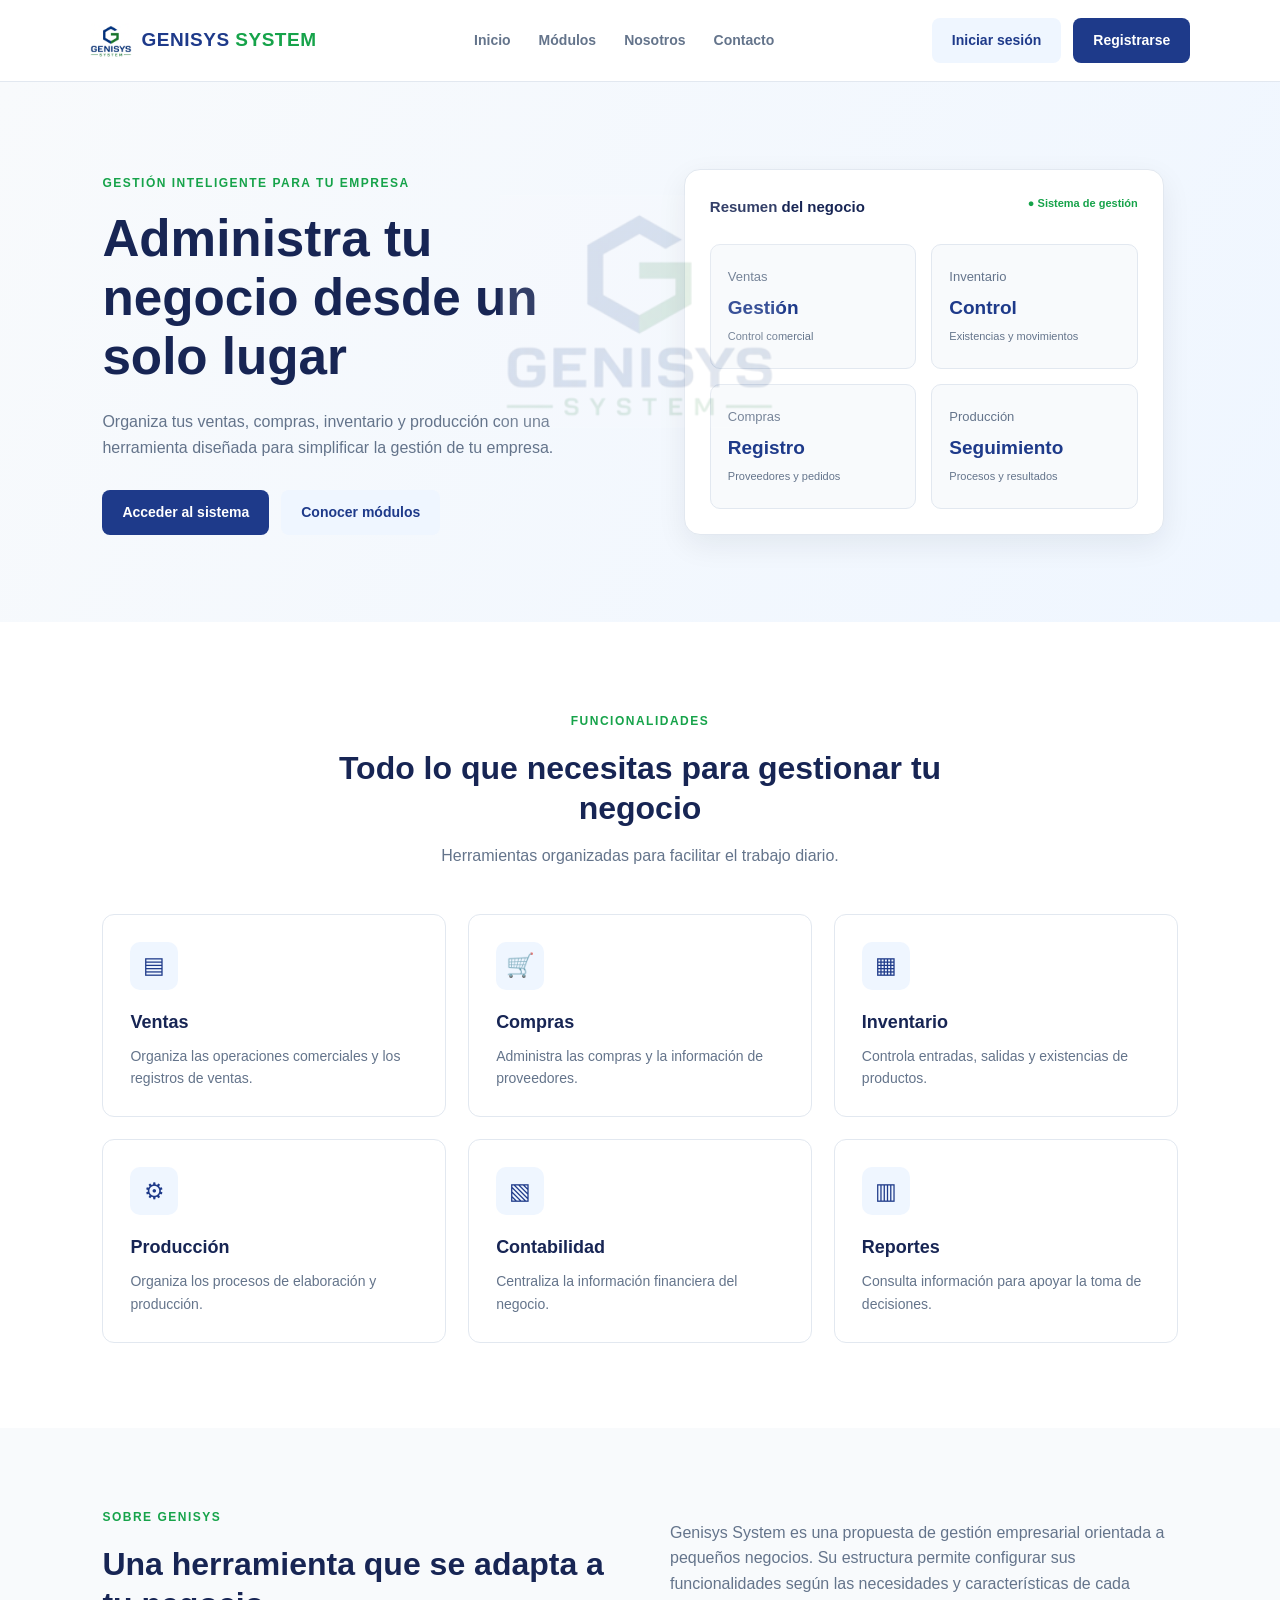
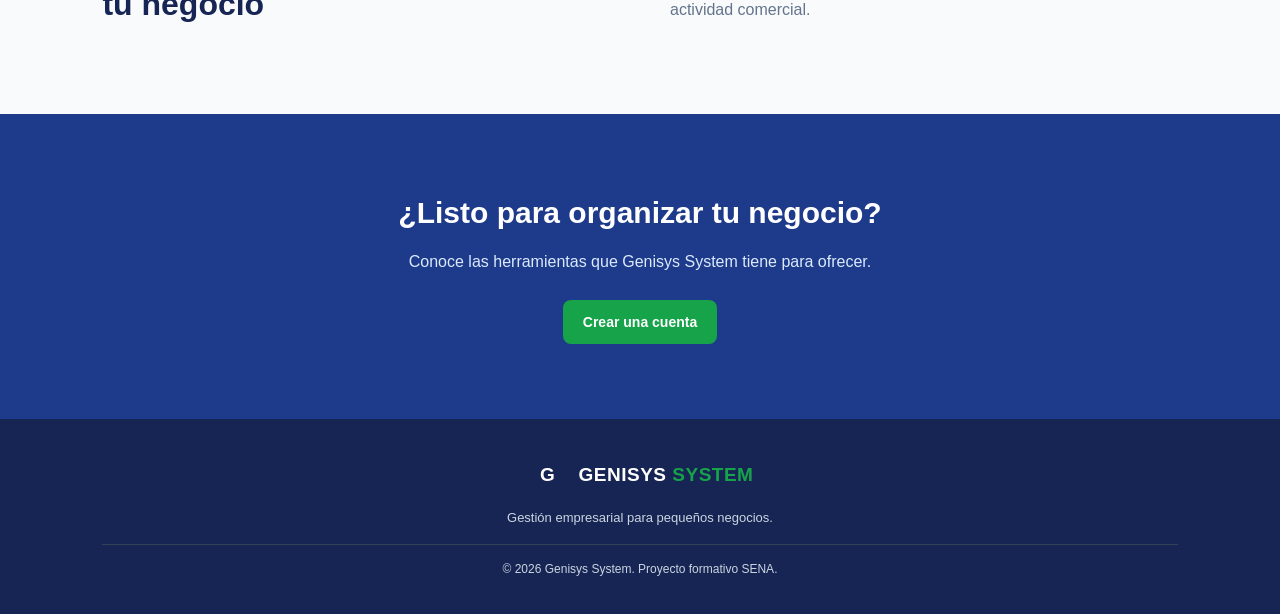
<file: index.html>
<!DOCTYPE html>
<html lang="es">
<head>
    <meta charset="UTF-8">
    <meta name="viewport" content="width=device-width, initial-scale=1.0">
    <meta name="description" content="Genisys System, sistema de gestión empresarial para pequeños negocios.">
    <title>Genisys System | Gestión empresarial para pequeños negocios</title>
    <link rel="stylesheet" href="css/estilos.css">
</head>
<body>

    <header class="encabezado">
        <a href="index.html" class="logo">
            <span class="logo-icono">
                <img src="img/LOGO_GENISYS.png" alt="Logo Genisys System">
            </span>
            <span>GENISYS <strong>SYSTEM</strong></span>
        </a>

        <button class="menu-toggle" id="menuToggle"
                aria-label="Abrir menú" aria-expanded="false">
            ☰
        </button>

        <nav class="navegacion" id="menuNavegacion">
            <a href="#inicio">Inicio</a>
            <a href="#modulos">Módulos</a>
            <a href="#nosotros">Nosotros</a>
            <a href="#contacto">Contacto</a>
        
        </nav>

        <div class="acciones">
            <a href="login.html" class="btn-secundario">Iniciar sesión</a>
            <a href="registro.html" class="btn-principal">Registrarse</a>
        </div>
    </header>

    <main>
        <section class="hero" id="inicio">
            <div class="hero-contenido">
                <span class="etiqueta">GESTIÓN INTELIGENTE PARA TU EMPRESA</span>
                <h1>Administra tu negocio desde un solo lugar</h1>
                <p>
                    Organiza tus ventas, compras, inventario y producción
                    con una herramienta diseñada para simplificar la
                    gestión de tu empresa.
                </p>
                <div class="hero-botones">
                    <a href="login.html" class="btn-principal">Acceder al sistema</a>
                    <a href="#modulos" class="btn-secundario">Conocer módulos</a>
                </div>
            </div>

            <div class="hero-visual">
                <div class="panel-resumen">
                    <div class="logo-fondo">
                        <img src="img/LOGO_GENISYS.png" alt="">
                    </div>
                    <div class="panel-cabecera">
                        <span>Resumen del negocio</span>
                        <span class="indicador">● Sistema de gestión</span>
                    </div>
                    <div class="resumen-grid">
                        <article class="resumen-card">
                            <span>Ventas</span>
                            <strong>Gestión</strong>
                            <small>Control comercial</small>
                        </article>
                        <article class="resumen-card">
                            <span>Inventario</span>
                            <strong>Control</strong>
                            <small>Existencias y movimientos</small>
                        </article>
                        <article class="resumen-card">
                            <span>Compras</span>
                            <strong>Registro</strong>
                            <small>Proveedores y pedidos</small>
                        </article>
                        <article class="resumen-card">
                            <span>Producción</span>
                            <strong>Seguimiento</strong>
                            <small>Procesos y resultados</small>
                        </article>
                    </div>
                </div>
            </div>
        </section>

        <section class="seccion-modulos" id="modulos">
            <div class="seccion-titulo">
                <span class="etiqueta">FUNCIONALIDADES</span>
                <h2>Todo lo que necesitas para gestionar tu negocio</h2>
                <p>Herramientas organizadas para facilitar el trabajo diario.</p>
            </div>

            <div class="modulos-grid">
                <article class="modulo">
                    <span class="modulo-icono">▤</span>
                    <h3>Ventas</h3>
                    <p>Organiza las operaciones comerciales y los registros de ventas.</p>
                </article>

                <article class="modulo">
                    <span class="modulo-icono">🛒</span>
                    <h3>Compras</h3>
                    <p>Administra las compras y la información de proveedores.</p>
                </article>

                <article class="modulo">
                    <span class="modulo-icono">▦</span>
                    <h3>Inventario</h3>
                    <p>Controla entradas, salidas y existencias de productos.</p>
                </article>

                <article class="modulo">
                    <span class="modulo-icono">⚙</span>
                    <h3>Producción</h3>
                    <p>Organiza los procesos de elaboración y producción.</p>
                </article>

                <article class="modulo">
                    <span class="modulo-icono">▧</span>
                    <h3>Contabilidad</h3>
                    <p>Centraliza la información financiera del negocio.</p>
                </article>

                <article class="modulo">
                    <span class="modulo-icono">▥</span>
                    <h3>Reportes</h3>
                    <p>Consulta información para apoyar la toma de decisiones.</p>
                </article>
            </div>
        </section>

        <section class="seccion-nosotros" id="nosotros">
            <div>
                <span class="etiqueta">SOBRE GENISYS</span>
                <h2>Una herramienta que se adapta a tu negocio</h2>
            </div>
            <p>
                Genisys System es una propuesta de gestión empresarial
                orientada a pequeños negocios. Su estructura permite
                configurar sus funcionalidades según las necesidades
                y características de cada actividad comercial.
            </p>
        </section>

        <section class="contacto" id="contacto">
            <h2>¿Listo para organizar tu negocio?</h2>
            <p>Conoce las herramientas que Genisys System tiene para ofrecer.</p>
            <a href="registro.html" class="btn-principal">Crear una cuenta</a>
        </section>
    </main>

    <footer class="pie-pagina">
        <a href="index.html" class="logo logo-footer">
            <span class="logo-icono">G</span>
            <span>GENISYS <strong>SYSTEM</strong></span>
        </a>
        <p>Gestión empresarial para pequeños negocios.</p>
        <p class="copyright">© 2026 Genisys System. Proyecto formativo SENA.</p>
    </footer>
    <script src="js/principal.js"></script>
</body>
</html>
</file>
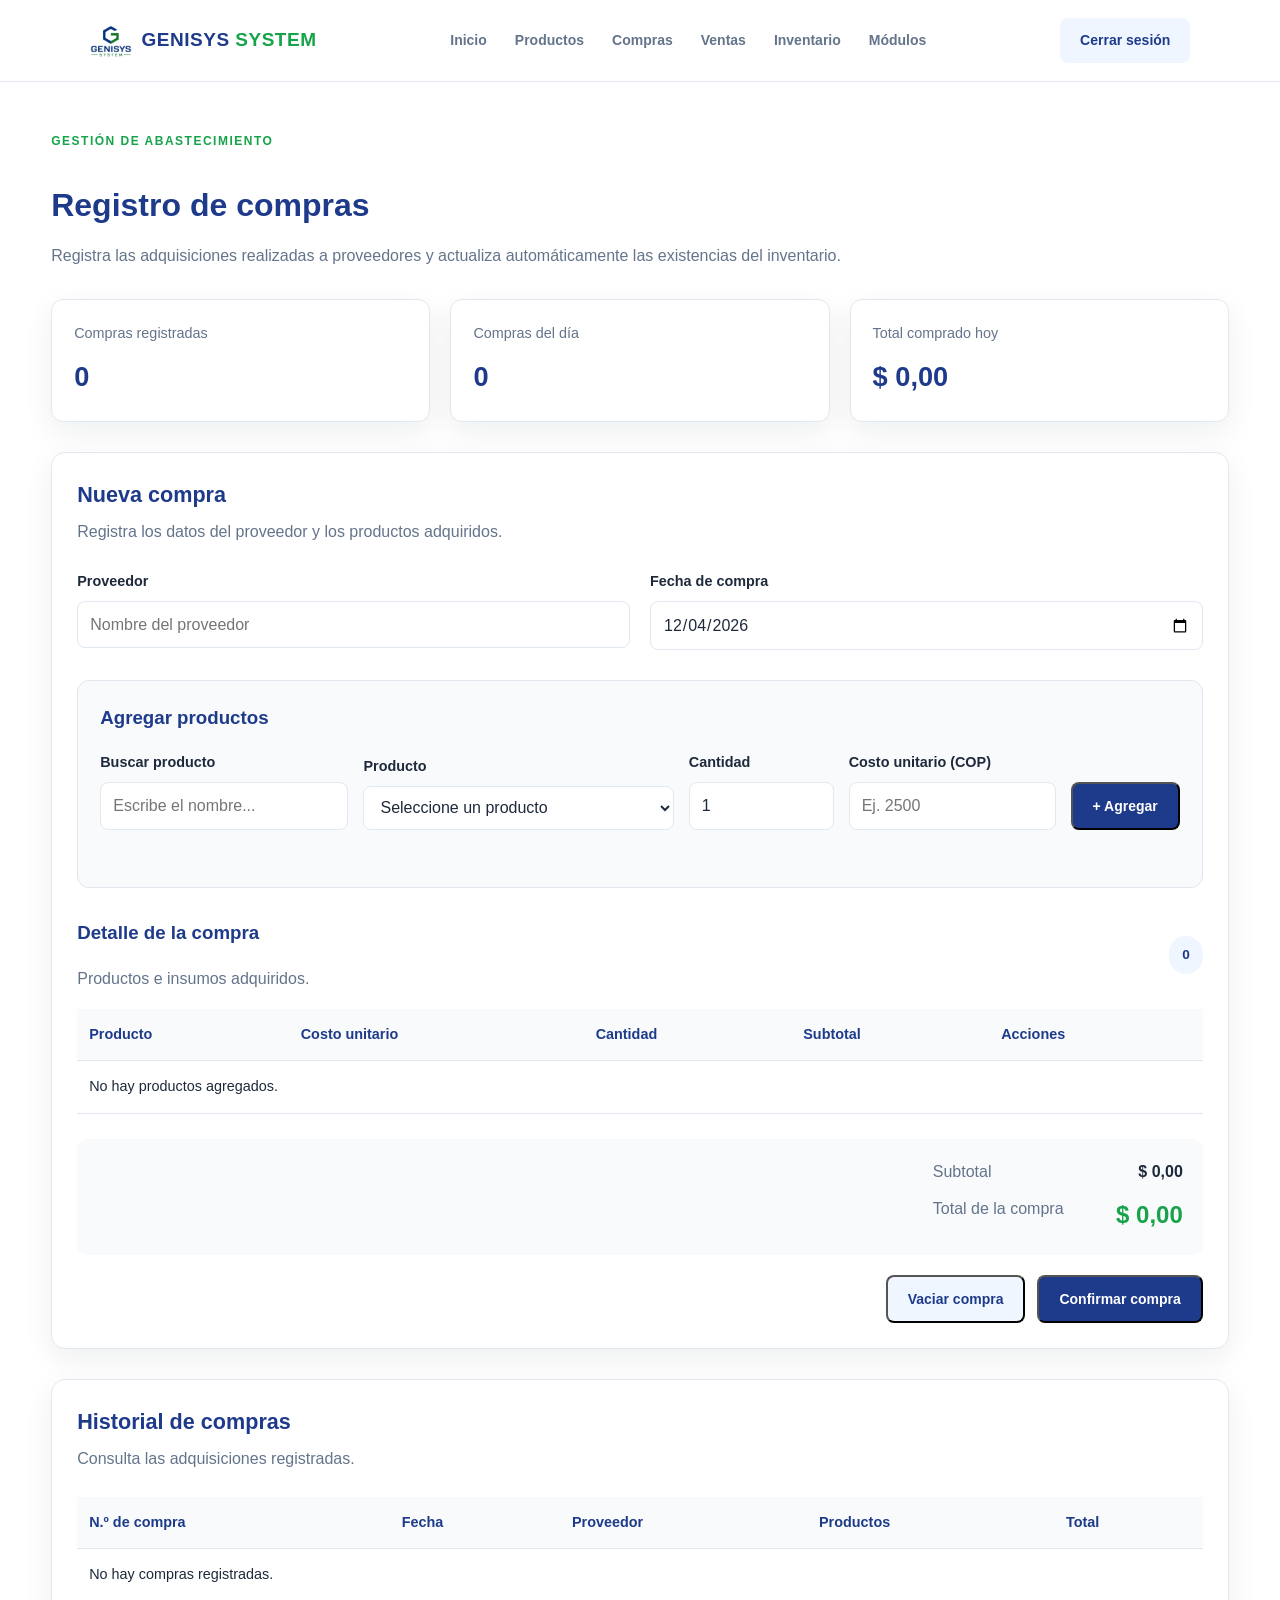
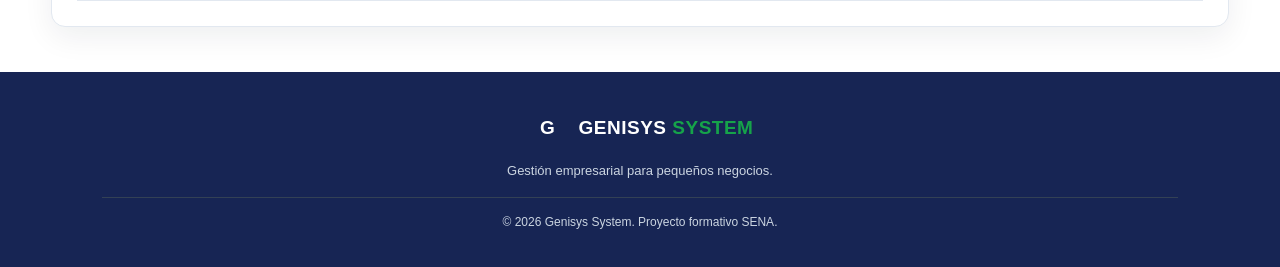
<file: compras.html>
<!DOCTYPE html>
<html lang="es">
<head>
    <meta charset="UTF-8">
    <meta name="viewport" content="width=device-width, initial-scale=1.0">
    <meta name="description" content="Módulo de compras de Genisys System.">
    <title>Compras | Genisys System</title>
    <link rel="stylesheet" href="css/estilos.css">
</head>
<body class="pagina-compras">

    <header class="encabezado">
        <a href="dashboard.html" class="logo">
            <span class="logo-icono">
                <img src="img/LOGO_GENISYS.png" alt="Logo Genisys System">
            </span>
            <span>GENISYS <strong>SYSTEM</strong></span>
        </a>

        <button class="menu-toggle" id="menuToggle"
                aria-label="Abrir menú" aria-expanded="false">
            ☰
        </button>

        <nav class="navegacion" id="menuNavegacion">
            <a href="dashboard.html">Inicio</a>
            <a href="productos.html">Productos</a>
            <a href="compras.html" class="activo">Compras</a>
            <a href="ventas.html">Ventas</a>
            <a href="inventario.html">Inventario</a>
            <a href="index.html#modulos">Módulos</a>
        </nav>

        <div class="acciones">
            <a href="login.html" class="btn-secundario">Cerrar sesión</a>
        </div>
    </header>

    <main class="compras-contenedor">

        <section class="compras-encabezado">
            <span class="etiqueta">GESTIÓN DE ABASTECIMIENTO</span>
            <h1>Registro de compras</h1>
            <p>
                Registra las adquisiciones realizadas a proveedores
                y actualiza automáticamente las existencias del inventario.
            </p>
        </section>

        <!-- RESUMEN -->

        <section class="compras-resumen">

            <article class="compra-resumen-card">
                <span>Compras registradas</span>
                <strong id="totalCompras">0</strong>
            </article>

            <article class="compra-resumen-card">
                <span>Compras del día</span>
                <strong id="comprasDelDia">0</strong>
            </article>

            <article class="compra-resumen-card">
                <span>Total comprado hoy</span>
                <strong id="totalCompradoHoy">$0</strong>
            </article>

        </section>

        <!-- FORMULARIO DE COMPRA -->

        <section class="compras-panel">

            <div class="compras-panel-titulo">
                <div>
                    <h2>Nueva compra</h2>
                    <p>Registra los datos del proveedor y los productos adquiridos.</p>
                </div>
            </div>

            <!-- DATOS GENERALES -->

            <div class="compra-datos">

                <div class="campo-compra">
                    <label for="proveedorCompra">Proveedor</label>
                    <input
                        type="text"
                        id="proveedorCompra"
                        placeholder="Nombre del proveedor"
                        maxlength="120"
                        required
                    >
                </div>

                <div class="campo-compra">
                    <label for="fechaCompra">Fecha de compra</label>
                    <input type="date" id="fechaCompra" required>
                </div>

            </div>

            <!-- SELECCIÓN DE PRODUCTOS -->

            <section class="compra-seleccion">

                <h3>Agregar productos</h3>

                <div class="compra-productos-controles">

                    <div class="campo-compra">
                        <label for="buscarProductoCompra">Buscar producto</label>
                        <input
                            type="search"
                            id="buscarProductoCompra"
                            placeholder="Escribe el nombre..."
                        >
                    </div>

                    <div class="campo-compra">
                        <label for="productoCompra">Producto</label>
                        <select id="productoCompra">
                            <option value="">Selecciona un producto</option>
                        </select>
                    </div>

                    <div class="campo-compra">
                        <label for="cantidadCompra">Cantidad</label>
                        <input
                            type="number"
                            id="cantidadCompra"
                            min="0.01"
                            step="0.01"
                            value="1"
                        >
                    </div>

                    <div class="campo-compra">
                        <label for="precioCompra">Costo unitario (COP)</label>
                        <input
                            type="number"
                            id="precioCompra"
                            min="0"
                            step="1"
                            placeholder="Ej. 2500"
                        >
                    </div>

                    <div class="campo-compra campo-compra-boton">
                        <button type="button" class="btn-principal"
                                id="btnAgregarCompra">
                            + Agregar
                        </button>
                    </div>

                </div>

                <p id="mensajeCompra" class="mensaje-compra" role="status"></p>

            </section>

            <!-- CARRITO DE COMPRA -->

            <section class="compra-carrito">

                <div class="compra-carrito-titulo">
                    <div>
                        <h3>Detalle de la compra</h3>
                        <p>Productos e insumos adquiridos.</p>
                    </div>

                    <span id="cantidadProductosCompra">0 productos</span>
                </div>

                <div class="compra-tabla-contenedor">

                    <table class="compra-tabla">
                        <thead>
                            <tr>
                                <th>Producto</th>
                                <th>Costo unitario</th>
                                <th>Cantidad</th>
                                <th>Subtotal</th>
                                <th>Acciones</th>
                            </tr>
                        </thead>

                        <tbody id="listaCarritoCompra">
                            <tr>
                                <td colspan="5">La compra está vacía.</td>
                            </tr>
                        </tbody>
                    </table>

                </div>

                <!-- TOTAL -->

                <div class="compra-total">

                    <div>
                        <span>Subtotal</span>
                        <strong id="subtotalCompra">$0</strong>
                    </div>

                    <div>
                        <span>Total de la compra</span>
                        <strong id="totalCompra">$0</strong>
                    </div>

                </div>

                <!-- ACCIONES -->

                <div class="compra-acciones">

                    <button type="button" class="btn-secundario"
                            id="btnVaciarCompra">
                        Vaciar compra
                    </button>

                    <button type="button" class="btn-principal"
                            id="btnConfirmarCompra">
                        Confirmar compra
                    </button>

                </div>

            </section>

        </section>

        <!-- HISTORIAL -->

        <section class="compras-panel compras-historial">

            <div class="compras-panel-titulo">
                <div>
                    <h2>Historial de compras</h2>
                    <p>Consulta las adquisiciones registradas.</p>
                </div>
            </div>

            <div class="compra-tabla-contenedor">

                <table class="compra-tabla">
                    <thead>
                        <tr>
                            <th>N.º de compra</th>
                            <th>Fecha</th>
                            <th>Proveedor</th>
                            <th>Productos</th>
                            <th>Total</th>
                        </tr>
                    </thead>

                    <tbody id="listaCompras">
                        <tr>
                            <td colspan="5">No hay compras registradas.</td>
                        </tr>
                    </tbody>
                </table>

            </div>

        </section>

    </main>

    <footer class="pie-pagina">
        <a href="index.html" class="logo logo-footer">
            <span class="logo-icono">G</span>
            <span>GENISYS <strong>SYSTEM</strong></span>
        </a>
        <p>Gestión empresarial para pequeños negocios.</p>
        <p class="copyright">© 2026 Genisys System. Proyecto formativo SENA.</p>
    </footer>

    <script src="js/principal.js"></script>
    <script src="js/compras.js"></script>

</body>
</html>
</file>
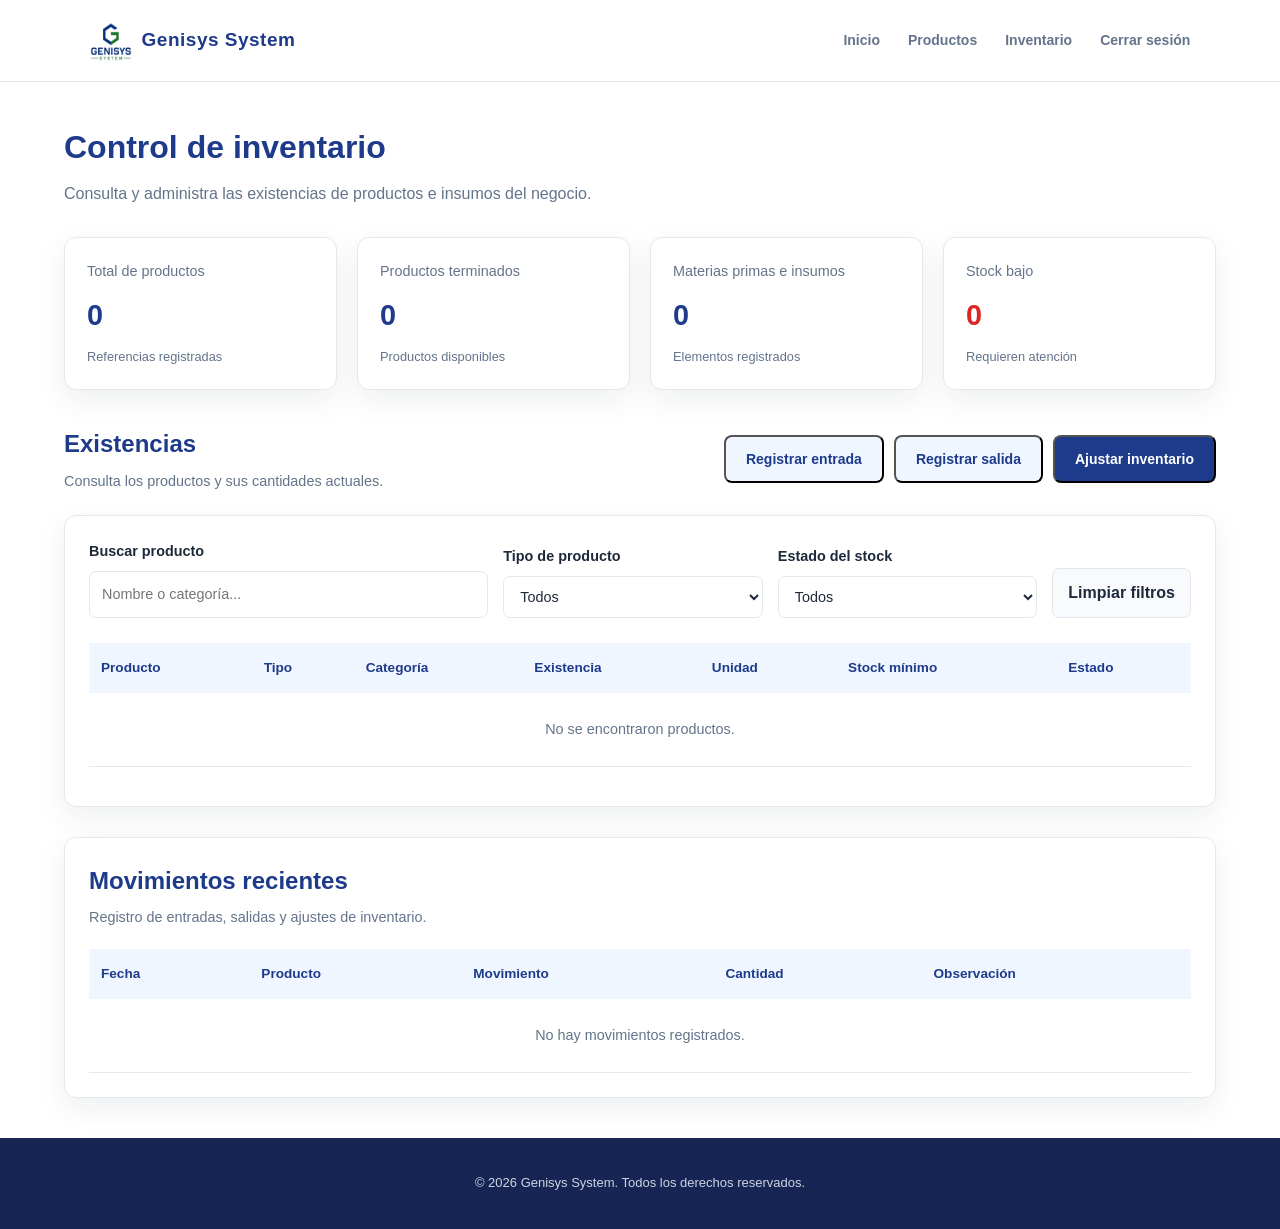
<file: inventario.html>
<!DOCTYPE html>
<html lang="es">
<head>
    <meta charset="UTF-8">
    <meta name="viewport" content="width=device-width, initial-scale=1.0">
    <title>Inventario | Genisys System</title>
    <link rel="stylesheet" href="css/estilos.css">
</head>
<body>

    <header class="encabezado">
        <div class="logo">
            <img src="img/LOGO_GENISYS.png" alt="Genisys System" class="logo-icono">
            <span>Genisys System</span>
        </div>

        <button class="menu-toggle" id="menuToggle" aria-label="Abrir menú" aria-expanded="false">
            ☰
        </button>

        <nav class="navegacion" id="menuNavegacion">
            <a href="dashboard.html">Inicio</a>
            <a href="productos.html">Productos</a>
            <a href="inventario.html" class="activo">Inventario</a>
            <a href="login.html">Cerrar sesión</a>
        </nav>
    </header>

    <main class="contenedor-inventario">

        <section class="encabezado-pagina">
            <div>
                <h1>Control de inventario</h1>
                <p>Consulta y administra las existencias de productos e insumos del negocio.</p>
            </div>
        </section>

        <!-- Resumen del inventario -->
        <section class="resumen-inventario">

            <article class="tarjeta-inventario">
                <span class="titulo-tarjeta">Total de productos</span>
                <strong id="totalInventario">0</strong>
                <span>Referencias registradas</span>
            </article>

            <article class="tarjeta-inventario">
                <span class="titulo-tarjeta">Productos terminados</span>
                <strong id="totalTerminadosInventario">0</strong>
                <span>Productos disponibles</span>
            </article>

            <article class="tarjeta-inventario">
                <span class="titulo-tarjeta">Materias primas e insumos</span>
                <strong id="totalInsumosInventario">0</strong>
                <span>Elementos registrados</span>
            </article>

            <article class="tarjeta-inventario alerta">
                <span class="titulo-tarjeta">Stock bajo</span>
                <strong id="totalStockBajo">0</strong>
                <span>Requieren atención</span>
            </article>

        </section>

        <!-- Acciones -->
        <section class="acciones-inventario">
            <div>
                <h2>Existencias</h2>
                <p>Consulta los productos y sus cantidades actuales.</p>
            </div>

            <div class="botones-inventario">
                <button type="button" class="btn-secundario" id="btnEntrada">
                    Registrar entrada
                </button>

                <button type="button" class="btn-secundario" id="btnSalida">
                    Registrar salida
                </button>

                <button type="button" class="btn-principal" id="btnAjuste">
                    Ajustar inventario
                </button>
            </div>
        </section>

        <!-- Filtros -->
        <section class="panel-inventario">

            <div class="filtros-inventario">
                <div class="campo-busqueda">
                    <label for="buscarInventario">Buscar producto</label>
                    <input
                        type="search"
                        id="buscarInventario"
                        placeholder="Nombre o categoría..."
                    >
                </div>

                <div class="campo-filtro">
                    <label for="filtrarTipoInventario">Tipo de producto</label>
                    <select id="filtrarTipoInventario">
                        <option value="todos">Todos</option>
                        <option value="terminado">Producto terminado</option>
                        <option value="insumo">Materia prima / Insumo</option>
                    </select>
                </div>

                <div class="campo-filtro">
                    <label for="filtrarEstadoInventario">Estado del stock</label>
                    <select id="filtrarEstadoInventario">
                        <option value="todos">Todos</option>
                        <option value="disponible">Disponible</option>
                        <option value="bajo">Stock bajo</option>
                        <option value="agotado">Agotado</option>
                    </select>
                </div>

                <button type="button" class="btn-limpiar" id="btnLimpiarInventario">
                    Limpiar filtros
                </button>
            </div>

            <!-- Tabla de existencias -->
            <div class="tabla-contenedor">
                <table class="tabla-inventario">
                    <thead>
                        <tr>
                            <th>Producto</th>
                            <th>Tipo</th>
                            <th>Categoría</th>
                            <th>Existencia</th>
                            <th>Unidad</th>
                            <th>Stock mínimo</th>
                            <th>Estado</th>
                        </tr>
                    </thead>

                    <tbody id="listaInventario">
                        <tr>
                            <td colspan="7">Cargando inventario...</td>
                        </tr>
                    </tbody>
                </table>
            </div>

            <p id="mensajeInventario" class="mensaje-inventario" aria-live="polite"></p>

        </section>

        <!-- Historial de movimientos -->
        <section class="panel-inventario historial-inventario">
            <div class="titulo-seccion-inventario">
                <div>
                    <h2>Movimientos recientes</h2>
                    <p>Registro de entradas, salidas y ajustes de inventario.</p>
                </div>
            </div>

            <div class="tabla-contenedor">
                <table class="tabla-inventario">
                    <thead>
                        <tr>
                            <th>Fecha</th>
                            <th>Producto</th>
                            <th>Movimiento</th>
                            <th>Cantidad</th>
                            <th>Observación</th>
                        </tr>
                    </thead>

                    <tbody id="listaMovimientos">
                        <tr>
                            <td colspan="5">No hay movimientos registrados.</td>
                        </tr>
                    </tbody>
                </table>
            </div>
        </section>

    </main>

    <footer class="pie-pagina">
        <p>&copy; 2026 Genisys System. Todos los derechos reservados.</p>
    </footer>

    <script src="js/principal.js"></script>
    <script src="js/inventario.js"></script>

</body>
</html>
</file>
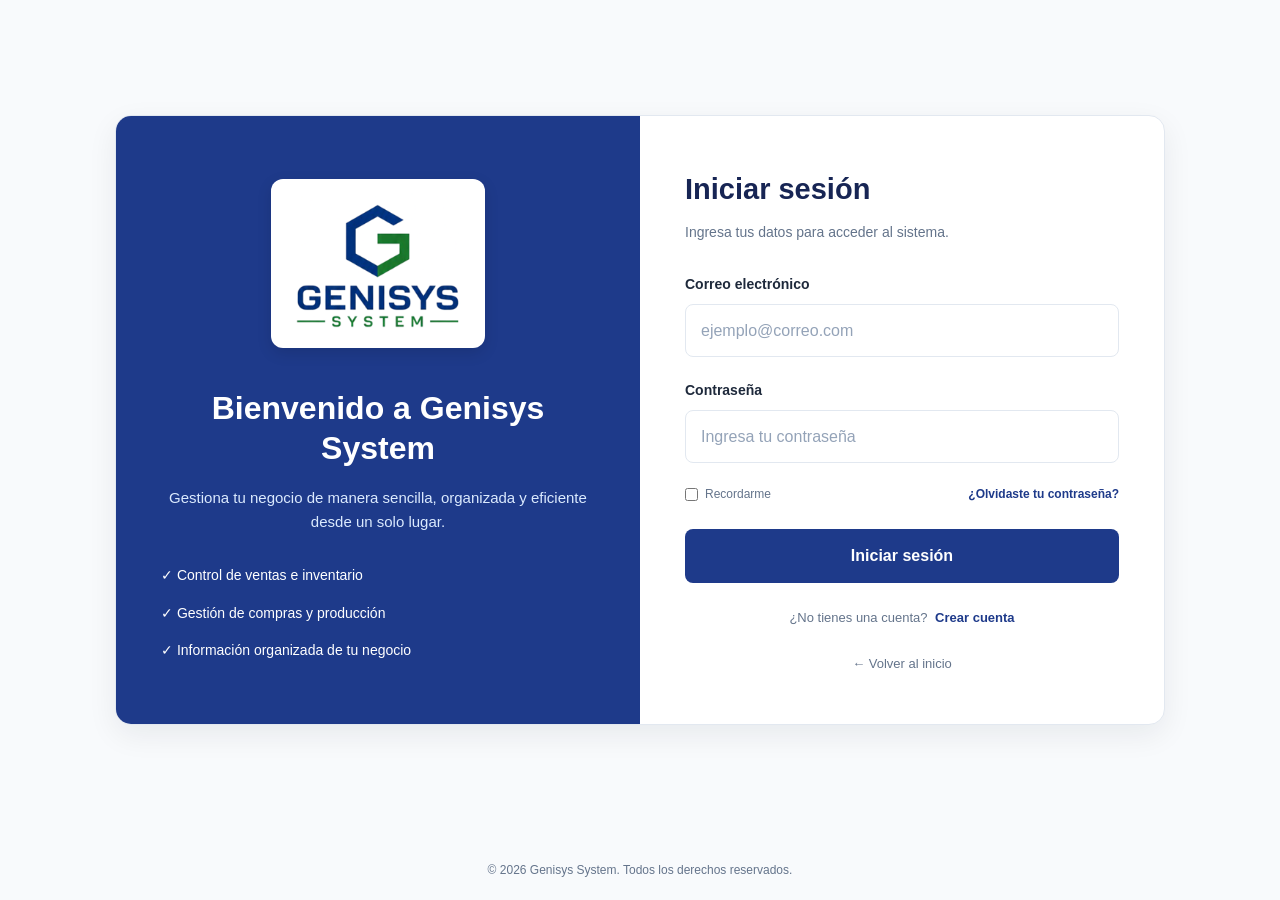
<file: login.html>
<!DOCTYPE html>
<html lang="es">
<head>
    <meta charset="UTF-8">
    <meta name="viewport" content="width=device-width, initial-scale=1.0">
    <meta name="description" content="Inicia sesión en Genisys System.">
    <title>Iniciar sesión | Genisys System</title>
    <link rel="stylesheet" href="css/estilos.css">
</head>
<body class="pagina-login">

    <main class="login-contenedor">

        <section class="login-presentacion">
            <a href="index.html" class="login-logo">
                <img src="img/LOGO_GENISYS.png" alt="Genisys System">
            </a>

            <h1>Bienvenido a Genisys System</h1>

            <p>
                Gestiona tu negocio de manera sencilla,
                organizada y eficiente desde un solo lugar.
            </p>

            <div class="login-beneficios">
                <span>✓ Control de ventas e inventario</span>
                <span>✓ Gestión de compras y producción</span>
                <span>✓ Información organizada de tu negocio</span>
            </div>
        </section>

        <section class="login-formulario">

            <div class="login-titulo">
                <h2>Iniciar sesión</h2>
                <p>Ingresa tus datos para acceder al sistema.</p>
            </div>

            <form id="formLogin">

                <div class="campo-login">
                    <label for="correo">Correo electrónico</label>
                    <input
                        type="email"
                        id="correo"
                        name="correo"
                        placeholder="ejemplo@correo.com"
                        required
                    >
                </div>

                <div class="campo-login">
                    <label for="contrasena">Contraseña</label>
                    <input
                        type="password"
                        id="contrasena"
                        name="contrasena"
                        placeholder="Ingresa tu contraseña"
                        required
                    >
                </div>

                <div class="login-opciones">
                    <label class="recordarme">
                        <input type="checkbox" name="recordarme">
                        Recordarme
                    </label>

                    <a href="recuperar.html">¿Olvidaste tu contraseña?</a>
                </div>

                <button type="submit" class="btn-login">
                    Iniciar sesión
                </button>
                <div id="mensajeLogin" class="mensaje-login" role="alert"></div>
            </form>

            <div class="login-registro">
                ¿No tienes una cuenta?
                <a href="registro.html">Crear cuenta</a>
            </div>

            <a href="index.html" class="login-volver">
                ← Volver al inicio
            </a>

        </section>

    </main>

    <footer class="login-footer">
        © 2026 Genisys System. Todos los derechos reservados.
    </footer>
    <script src="js/login.js"></script>
</body>
</html>
</file>
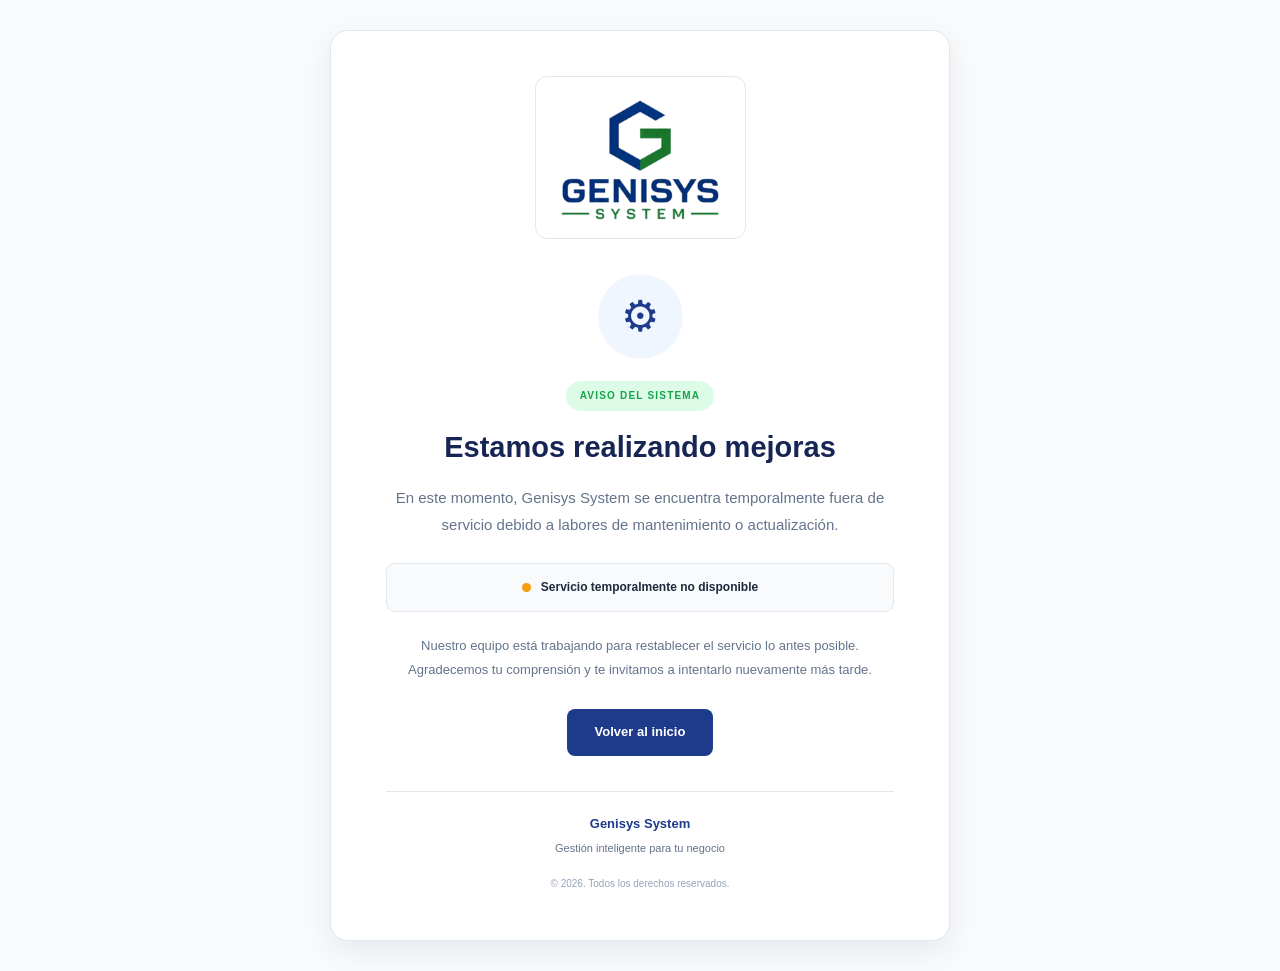
<file: mantenimiento.html>
<!DOCTYPE html>
<html lang="es">
<head>
    <meta charset="UTF-8">
    <meta name="viewport" content="width=device-width, initial-scale=1.0">
    <meta name="robots" content="noindex, nofollow">
    <title>Sistema en mantenimiento | Genisys System</title>
    <link rel="stylesheet" href="css/estilos.css">
</head>

<body class="pagina-en-mantenimiento">

    <main class="mantenimiento-aviso">

        <div class="aviso-logo">
            <img src="img/LOGO_GENISYS.png" alt="Genisys System">
        </div>

        <div class="aviso-icono">
            <span>⚙</span>
        </div>

        <span class="aviso-etiqueta">AVISO DEL SISTEMA</span>

        <h1>Estamos realizando mejoras</h1>

        <p class="aviso-mensaje">
            En este momento, Genisys System se encuentra temporalmente
            fuera de servicio debido a labores de mantenimiento
            o actualización.
        </p>

        <div class="aviso-detalle">
            <div class="aviso-indicador"></div>
            <span>Servicio temporalmente no disponible</span>
        </div>

        <p class="aviso-explicacion">
            Nuestro equipo está trabajando para restablecer el servicio
            lo antes posible. Agradecemos tu comprensión y te invitamos
            a intentarlo nuevamente más tarde.
        </p>

        <a href="index.html" class="btn-aviso-inicio">
            Volver al inicio
        </a>

        <div class="aviso-pie">
            <span>Genisys System</span>
            <p>Gestión inteligente para tu negocio</p>
            <small>© 2026. Todos los derechos reservados.</small>
        </div>

    </main>

</body>
</html>
</file>
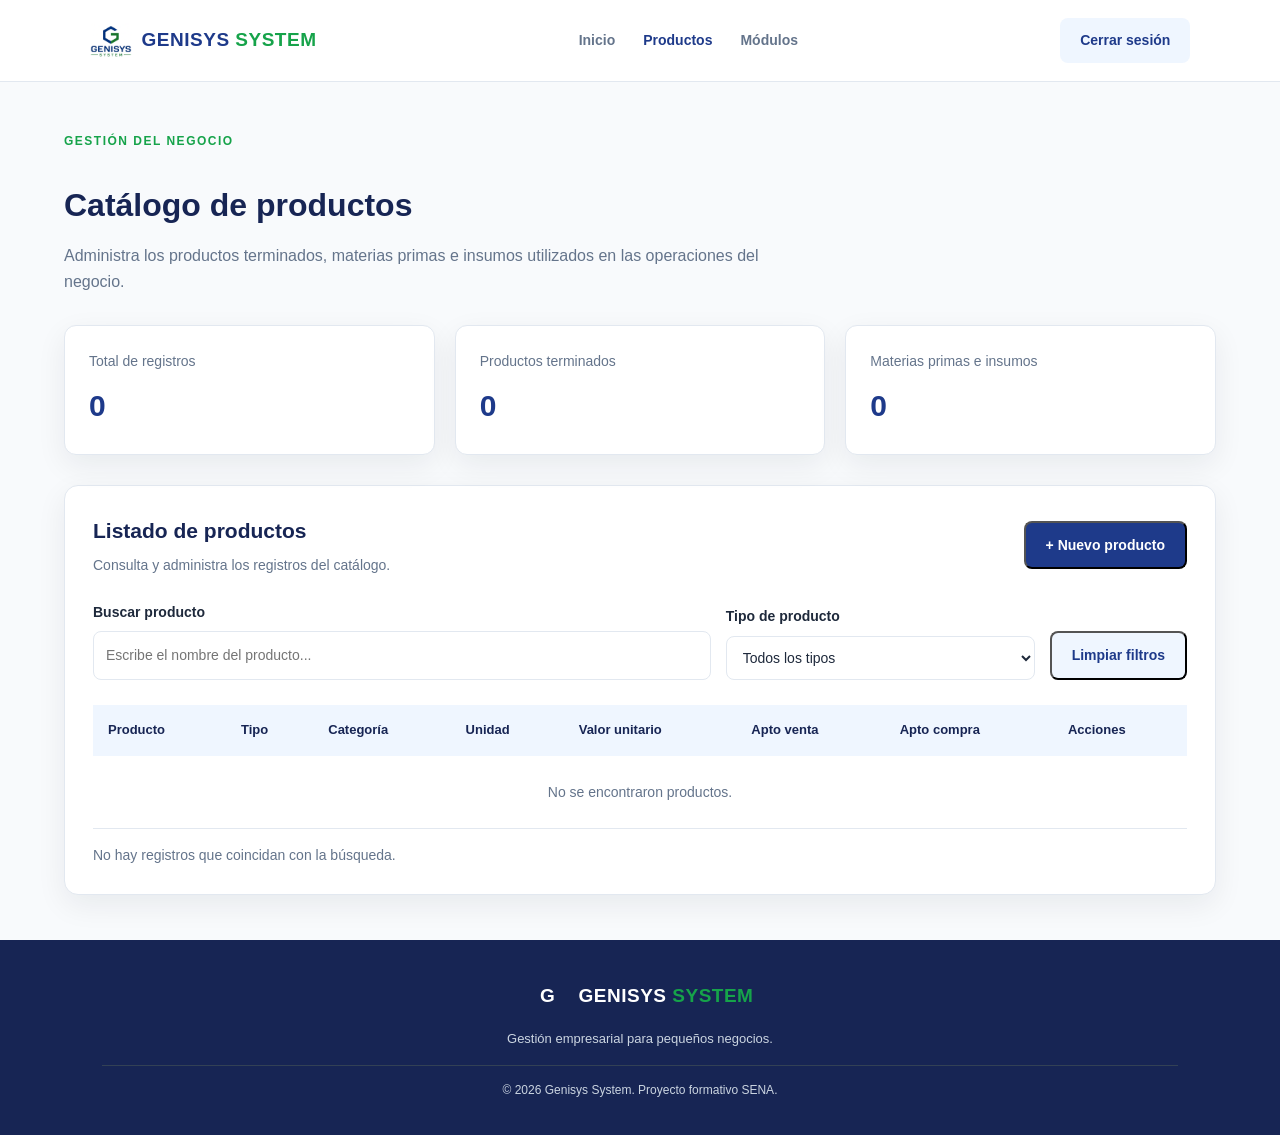
<file: productos.html>
<!DOCTYPE html>
<html lang="es">
<head>
    <meta charset="UTF-8">
    <meta name="viewport" content="width=device-width, initial-scale=1.0">
    <meta name="description" content="Administración del catálogo de productos de Genisys System.">
    <title>Productos | Genisys System</title>
    <link rel="stylesheet" href="css/estilos.css">
</head>
<body class="pagina-productos">

    <header class="encabezado">
        <a href="dashboard.html" class="logo">
            <span class="logo-icono">
                <img src="img/LOGO_GENISYS.png" alt="Logo Genisys System">
            </span>
            <span>GENISYS <strong>SYSTEM</strong></span>
        </a>

        <button class="menu-toggle" id="menuToggle"
                aria-label="Abrir menú" aria-expanded="false">
            ☰
        </button>

        <nav class="navegacion" id="menuNavegacion">
            <a href="dashboard.html">Inicio</a>
            <a href="productos.html" class="activo">Productos</a>
            <a href="index.html#modulos">Módulos</a>
        </nav>

        <div class="acciones">
            <a href="login.html" class="btn-secundario">Cerrar sesión</a>
        </div>
    </header>

    <main class="productos-contenedor">

        <section class="productos-encabezado">
            <span class="etiqueta">GESTIÓN DEL NEGOCIO</span>
            <h1>Catálogo de productos</h1>
            <p>
                Administra los productos terminados, materias primas
                e insumos utilizados en las operaciones del negocio.
            </p>
        </section>

        <section class="productos-resumen">

            <article class="producto-resumen-card">
                <span>Total de registros</span>
                <strong id="totalProductos">0</strong>
            </article>

            <article class="producto-resumen-card">
                <span>Productos terminados</span>
                <strong id="totalTerminados">0</strong>
            </article>

            <article class="producto-resumen-card">
                <span>Materias primas e insumos</span>
                <strong id="totalInsumos">0</strong>
            </article>

        </section>

        <section class="productos-panel">

            <div class="productos-panel-titulo">
                <div>
                    <h2>Listado de productos</h2>
                    <p>Consulta y administra los registros del catálogo.</p>
                </div>

                <button type="button" class="btn-principal" id="btnNuevoProducto">
                    + Nuevo producto
                </button>
            </div>

            <!-- FORMULARIO DE REGISTRO -->

            <section class="formulario-producto" id="formularioProducto" hidden>

                <div class="formulario-producto-titulo">
                    <h2>Registrar nuevo producto</h2>
                    <p>Completa la información del producto que deseas agregar.</p>
                </div>

                <form id="formNuevoProducto">

                    <div class="formulario-producto-grid">

                        <div class="campo-producto">
                            <label for="nombreProducto">Nombre del producto</label>
                            <input
                                type="text"
                                id="nombreProducto"
                                placeholder="Ej. Dedito de queso"
                                maxlength="100"
                                required
                            >
                        </div>

                        <div class="campo-producto">
                            <label for="tipoProducto">Tipo de producto</label>
                            <select id="tipoProducto" required>
                                <option value="">Selecciona un tipo</option>
                                <option value="terminado">Producto terminado</option>
                                <option value="insumo">Materia prima / Insumo</option>
                            </select>
                        </div>

                        <div class="campo-producto">
                            <label for="categoriaProducto">Categoría</label>
                            <input
                                type="text"
                                id="categoriaProducto"
                                placeholder="Ej. Pasabocas"
                                maxlength="60"
                                required
                            >
                        </div>

                        <div class="campo-producto">
                            <label for="unidadProducto">Unidad de medida</label>
                            <select id="unidadProducto" required>
                                <option value="">Selecciona una unidad</option>
                                <option value="Unidad">Unidad</option>
                                <option value="Kilogramo">Kilogramo</option>
                                <option value="Gramo">Gramo</option>
                                <option value="Litro">Litro</option>
                                <option value="Mililitro">Mililitro</option>
                                <option value="Libra">Libra</option>
                                <option value="Paquete">Paquete</option>
                                <option value="Caja">Caja</option>
                                <option value="Docena">Docena</option>
                            </select>
                        </div>

                        <div class="campo-producto">
                            <label for="precioProducto">Valor unitario (COP)</label>
                            <input
                                type="number"
                                id="precioProducto"
                                min="0"
                                step="1"
                                placeholder="Ej. 2500"
                                required
                            >
                        </div>

                        <div class="campo-producto">
                            <label for="stockMinimoProducto">Stock mínimo</label>
                            <input
                                type="number"
                                id="stockMinimoProducto"
                                min="0"
                                step="0.01"
                                value="5"
                                required
                            >
                        </div>

                        <div class="campo-producto">
                            <label for="disponibleVentaProducto">¿Disponible para la venta?</label>
                            <select id="disponibleVentaProducto" required>
                                <option value="true">Sí</option>
                                <option value="false">No</option>
                            </select>
                        </div>

                        <div class="campo-producto">
                            <label for="disponibleCompraProducto">¿Apto para la compra?</label>
                            <select id="disponibleCompraProducto" required>
                                <option value="true">Sí</option>
                                <option value="false">No</option>
                            </select>
                        </div>

                    </div>

                    <div class="formulario-producto-acciones">
                        <button type="button" class="btn-secundario" id="btnCancelarProducto">
                            Cancelar
                        </button>

                        <button type="submit" class="btn-principal">
                            Guardar producto
                        </button>
                    </div>

                </form>

            </section>

            <!-- BÚSQUEDA Y FILTROS -->

            <div class="productos-filtros">

                <div class="filtro-busqueda">
                    <label for="buscarProducto">Buscar producto</label>
                    <input
                        type="search"
                        id="buscarProducto"
                        placeholder="Escribe el nombre del producto..."
                    >
                </div>

                <div class="filtro-categoria">
                    <label for="filtrarTipo">Tipo de producto</label>
                    <select id="filtrarTipo">
                        <option value="todos">Todos los tipos</option>
                        <option value="terminado">Producto terminado</option>
                        <option value="insumo">Materia prima / Insumo</option>
                    </select>
                </div>

                <button type="button" class="btn-secundario" id="btnLimpiarFiltros">
                    Limpiar filtros
                </button>

            </div>

            <!-- TABLA DE PRODUCTOS -->

            <div class="productos-tabla-contenedor">

                <table class="productos-tabla">
                    <thead>
                        <tr>
                            <th>Producto</th>
                            <th>Tipo</th>
                            <th>Categoría</th>
                            <th>Unidad</th>
                            <th>Valor unitario</th>
                            <th>Apto venta</th>
                            <th>Apto compra</th>
                            <th>Acciones</th>
                        </tr>
                    </thead>

                    <tbody id="listaProductos">
                        <tr>
                            <td colspan="8">Cargando productos...</td>
                        </tr>
                    </tbody>
                </table>

            </div>

            <p id="mensajeProductos" class="mensaje-productos" role="status"></p>

        </section>

    </main>

    <footer class="pie-pagina">
        <a href="index.html" class="logo logo-footer">
            <span class="logo-icono">G</span>
            <span>GENISYS <strong>SYSTEM</strong></span>
        </a>
        <p>Gestión empresarial para pequeños negocios.</p>
        <p class="copyright">© 2026 Genisys System. Proyecto formativo SENA.</p>
    </footer>

    <script src="js/principal.js"></script>
    <script src="js/productos.js"></script>

</body>
</html>
</file>
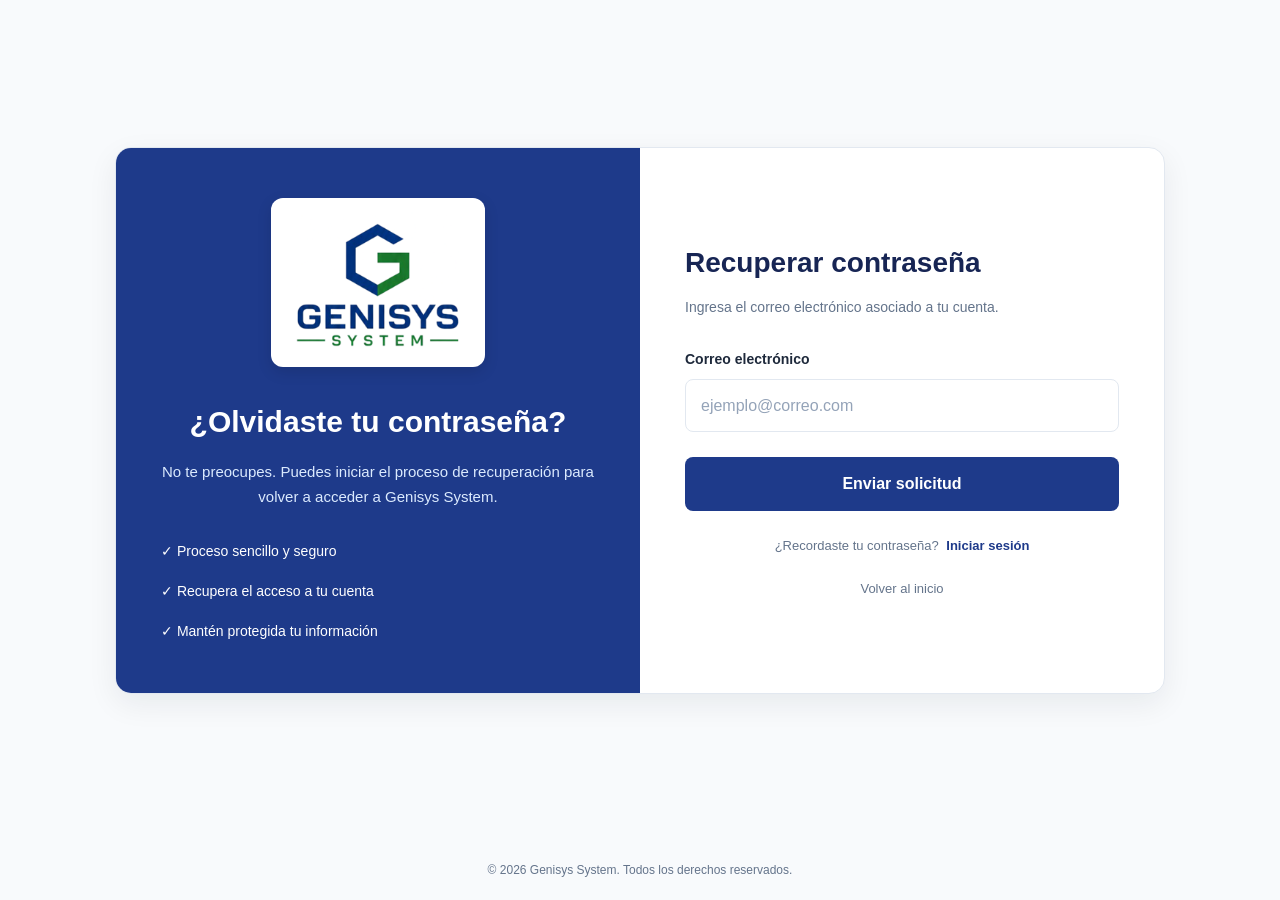
<file: recuperar.html>
<!DOCTYPE html>
<html lang="es">
<head>
    <meta charset="UTF-8">
    <meta name="viewport" content="width=device-width, initial-scale=1.0">
    <title>Recuperar contraseña | Genisys System</title>
    <link rel="stylesheet" href="css/estilos.css">
</head>
<body class="pagina-recuperar">

    <main class="recuperar-contenedor">

        <!-- Panel de presentación -->
        <section class="recuperar-presentacion">

            <a href="index.html" class="recuperar-logo">
                <img src="img/LOGO_GENISYS.png" alt="Logo Genisys System">
            </a>

            <h1>¿Olvidaste tu contraseña?</h1>

            <p>
                No te preocupes. Puedes iniciar el proceso de recuperación
                para volver a acceder a Genisys System.
            </p>

            <div class="recuperar-beneficios">
                <span>✓ Proceso sencillo y seguro</span>
                <span>✓ Recupera el acceso a tu cuenta</span>
                <span>✓ Mantén protegida tu información</span>
            </div>

        </section>

        <!-- Formulario de recuperación -->
        <section class="recuperar-formulario">

            <div class="recuperar-titulo">
                <h2>Recuperar contraseña</h2>
                <p>
                    Ingresa el correo electrónico asociado a tu cuenta.
                </p>
            </div>

            <form id="formRecuperar">

                <div class="campo-recuperar">
                    <label for="correo">Correo electrónico</label>
                    <input
                        type="email"
                        id="correo"
                        name="correo"
                        placeholder="ejemplo@correo.com"
                        required
                    >
                </div>

                <button type="submit" class="btn-recuperar">
                    Enviar solicitud
                </button>
                <div id="mensajeRecuperar" class="mensaje-recuperar" role="alert"></div>
            </form>

            <div class="recuperar-login">
                ¿Recordaste tu contraseña?
                <a href="login.html">Iniciar sesión</a>
            </div>

            <a href="index.html" class="recuperar-volver">
                Volver al inicio
            </a>

        </section>

    </main>

    <footer class="recuperar-footer">
        <p>© 2026 Genisys System. Todos los derechos reservados.</p>
    </footer>
    <script src="js/recuperar.js"></script>
</body>
</html>
</file>
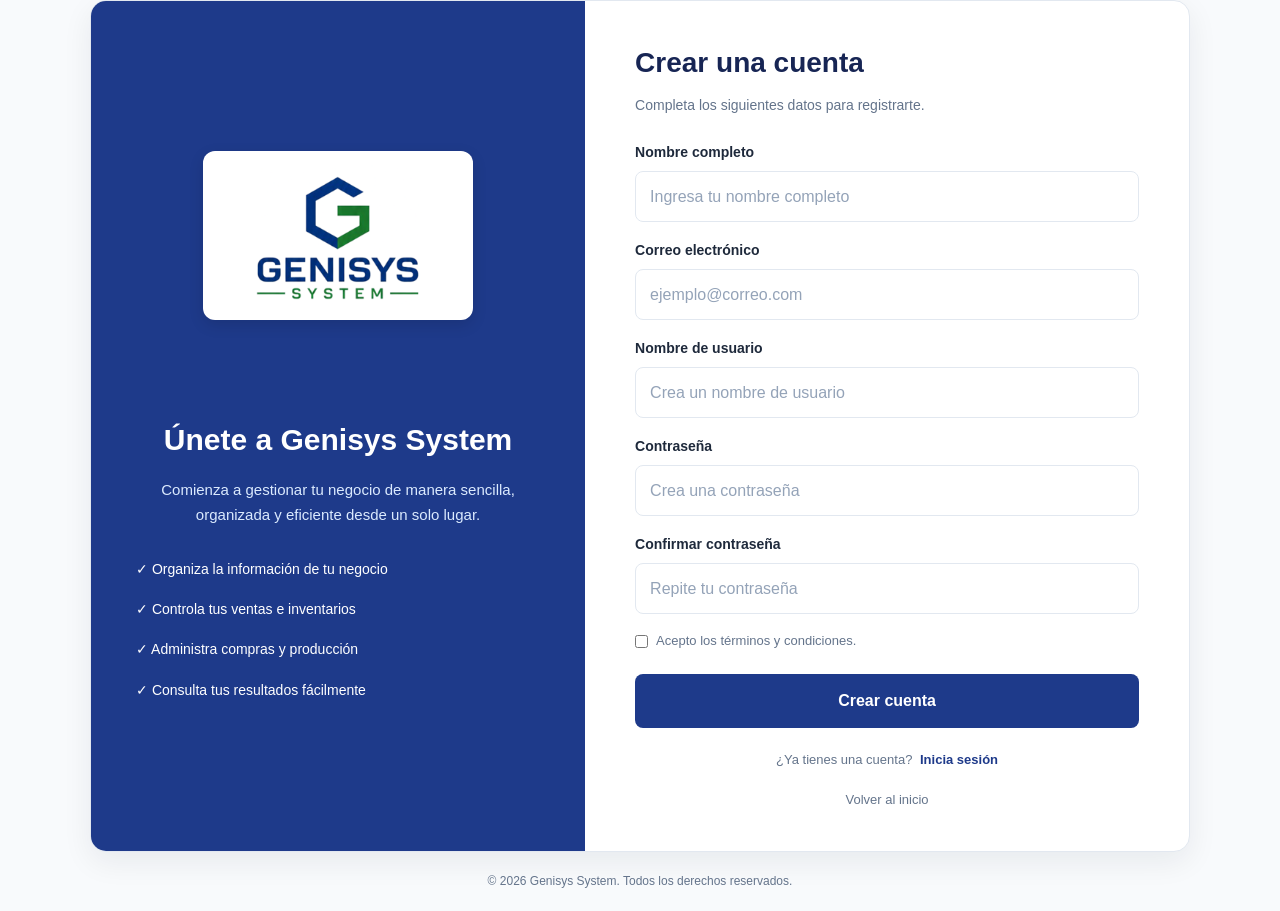
<file: registro.html>
<!DOCTYPE html>
<html lang="es">
<head>
    <meta charset="UTF-8">
    <meta name="viewport" content="width=device-width, initial-scale=1.0">
    <title>Registro | Genisys System</title>
    <link rel="stylesheet" href="css/estilos.css">
</head>
<body class="pagina-registro">

    <main class="registro-contenedor">

        <!-- Panel de presentación -->
        <section class="registro-presentacion">

            <a href="index.html" class="registro-logo">
                <img src="img/LOGO_GENISYS.png" alt="Logo Genisys System">
            </a>

            <h1>Únete a Genisys System</h1>

            <p>
                Comienza a gestionar tu negocio de manera sencilla,
                organizada y eficiente desde un solo lugar.
            </p>

            <div class="registro-beneficios">
                <span>✓ Organiza la información de tu negocio</span>
                <span>✓ Controla tus ventas e inventarios</span>
                <span>✓ Administra compras y producción</span>
                <span>✓ Consulta tus resultados fácilmente</span>
            </div>

        </section>

        <!-- Formulario de registro -->
        <section class="registro-formulario">

            <div class="registro-titulo">
                <h2>Crear una cuenta</h2>
                <p>Completa los siguientes datos para registrarte.</p>
            </div>

            <form id="formRegistro">

                <div class="campo-registro">
                    <label for="nombre">Nombre completo</label>
                    <input
                        type="text"
                        id="nombre"
                        name="nombre"
                        placeholder="Ingresa tu nombre completo"
                        required
                    >
                </div>

                <div class="campo-registro">
                    <label for="correo">Correo electrónico</label>
                    <input
                        type="email"
                        id="correo"
                        name="correo"
                        placeholder="ejemplo@correo.com"
                        required
                    >
                </div>

                <div class="campo-registro">
                    <label for="usuario">Nombre de usuario</label>
                    <input
                        type="text"
                        id="usuario"
                        name="usuario"
                        placeholder="Crea un nombre de usuario"
                        required
                    >
                </div>

                <div class="campo-registro">
                    <label for="contrasena">Contraseña</label>
                    <input
                        type="password"
                        id="contrasena"
                        name="contrasena"
                        placeholder="Crea una contraseña"
                        required
                    >
                </div>

                <div class="campo-registro">
                    <label for="confirmar">Confirmar contraseña</label>
                    <input
                        type="password"
                        id="confirmar"
                        name="confirmar"
                        placeholder="Repite tu contraseña"
                        required
                    >
                </div>

                <div class="registro-terminos">
                    <label>
                        <input type="checkbox" name="terminos" required>
                        Acepto los términos y condiciones.
                    </label>
                </div>

                <button type="submit" class="btn-registro">
                    Crear cuenta
                </button>
                <div id="mensajeRegistro" class="mensaje-registro" role="alert"></div>
            </form>

            <div class="registro-login">
                ¿Ya tienes una cuenta?
                <a href="login.html">Inicia sesión</a>
            </div>

            <a href="index.html" class="registro-volver">
                Volver al inicio
            </a>

        </section>

    </main>

    <footer class="registro-footer">
        <p>© 2026 Genisys System. Todos los derechos reservados.</p>
    </footer>
    <script src="js/registro.js"></script>
</body>
</html>
</file>
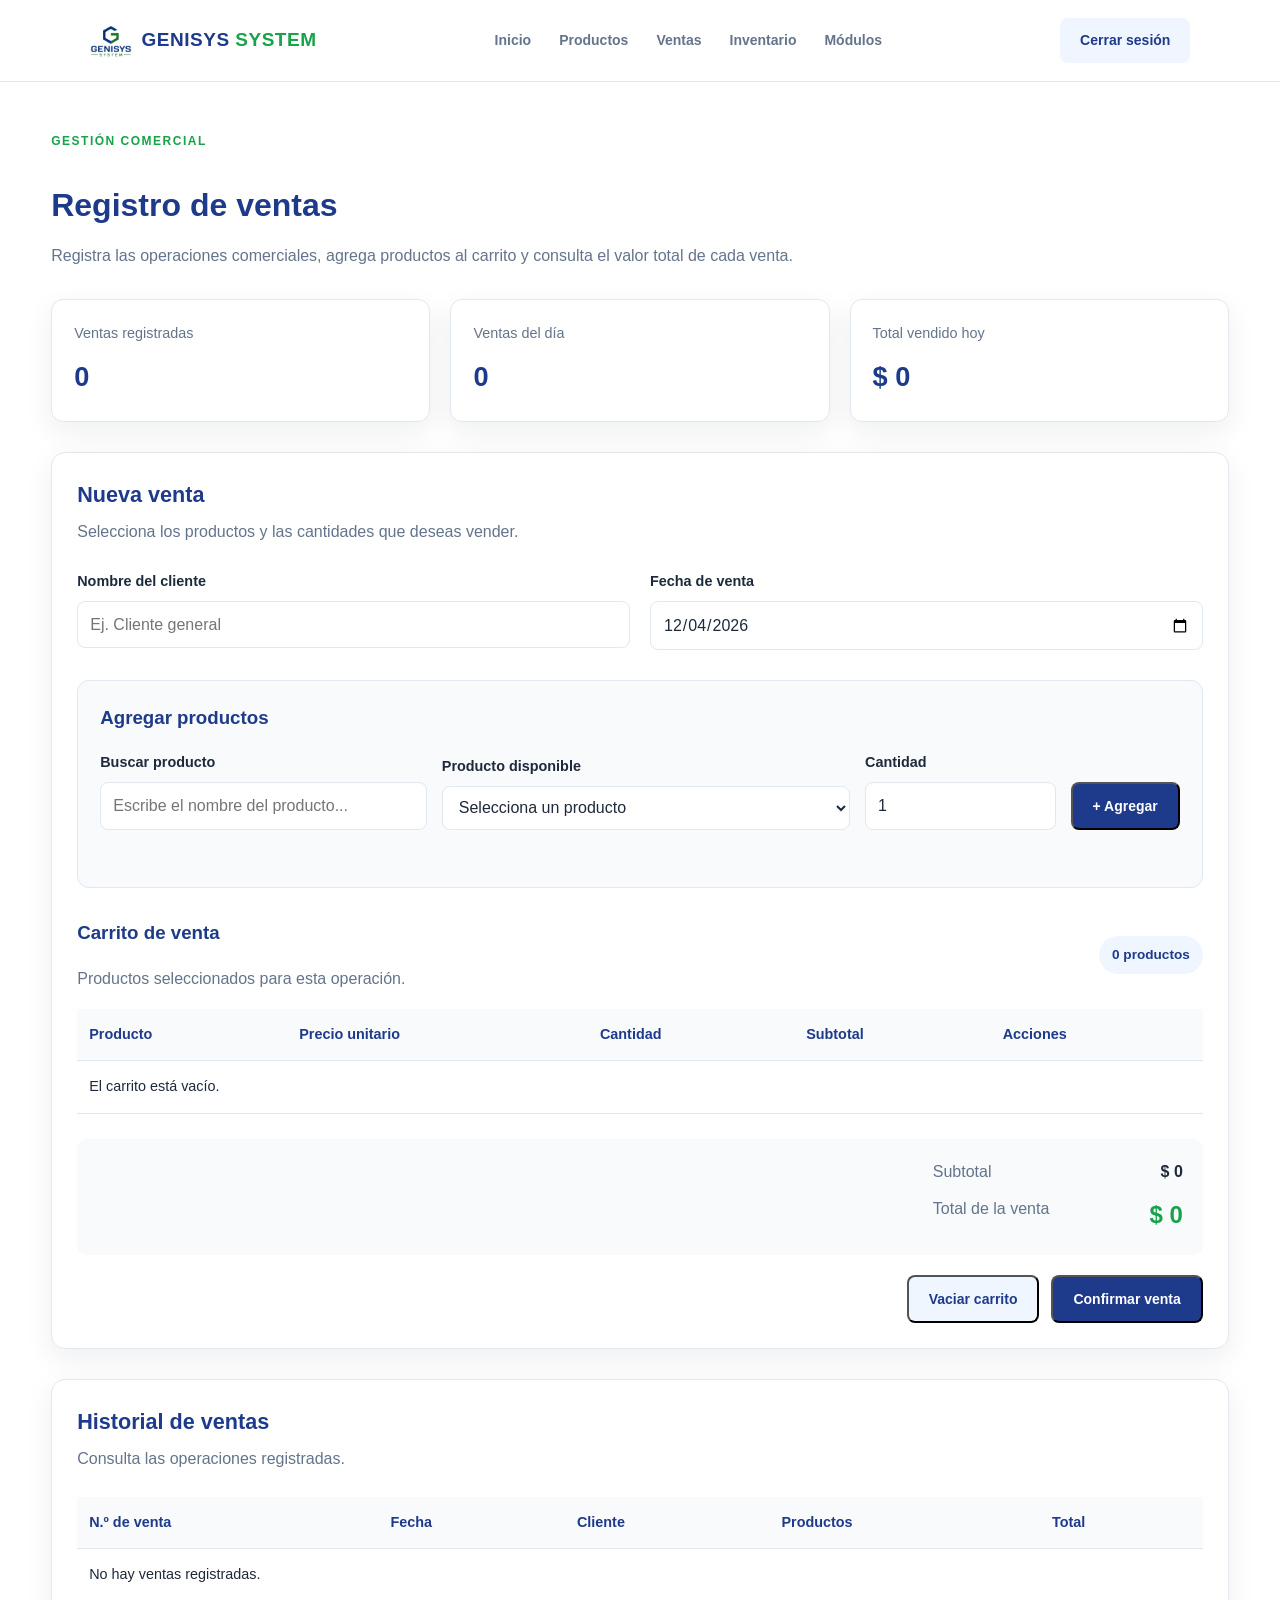
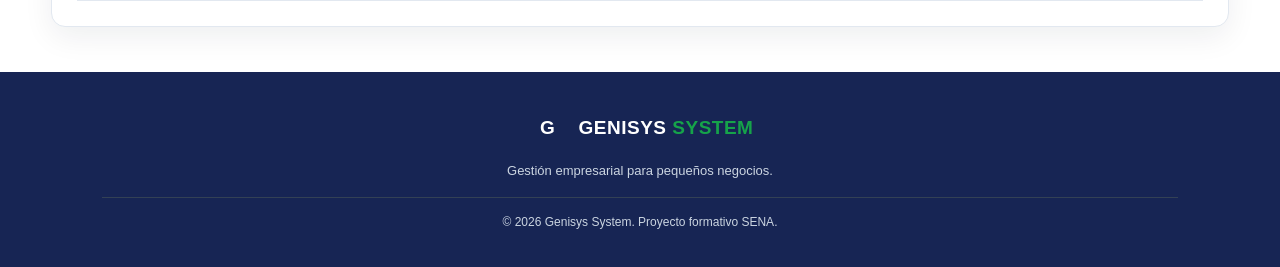
<file: ventas.html>
<!DOCTYPE html>
<html lang="es">
<head>
    <meta charset="UTF-8">
    <meta name="viewport" content="width=device-width, initial-scale=1.0">
    <meta name="description" content="Módulo de ventas de Genisys System.">
    <title>Ventas | Genisys System</title>
    <link rel="stylesheet" href="css/estilos.css">
</head>
<body class="pagina-ventas">

    <header class="encabezado">
        <a href="dashboard.html" class="logo">
            <span class="logo-icono">
                <img src="img/LOGO_GENISYS.png" alt="Logo Genisys System">
            </span>
            <span>GENISYS <strong>SYSTEM</strong></span>
        </a>

        <button class="menu-toggle" id="menuToggle"
                aria-label="Abrir menú" aria-expanded="false">
            ☰
        </button>

        <nav class="navegacion" id="menuNavegacion">
            <a href="dashboard.html">Inicio</a>
            <a href="productos.html">Productos</a>
            <a href="ventas.html" class="activo">Ventas</a>
            <a href="inventario.html">Inventario</a>
            <a href="index.html#modulos">Módulos</a>
        </nav>

        <div class="acciones">
            <a href="login.html" class="btn-secundario">Cerrar sesión</a>
        </div>
    </header>

    <main class="ventas-contenedor">

        <section class="ventas-encabezado">
            <span class="etiqueta">GESTIÓN COMERCIAL</span>
            <h1>Registro de ventas</h1>
            <p>
                Registra las operaciones comerciales, agrega productos
                al carrito y consulta el valor total de cada venta.
            </p>
        </section>

        <!-- RESUMEN -->

        <section class="ventas-resumen">

            <article class="venta-resumen-card">
                <span>Ventas registradas</span>
                <strong id="totalVentas">0</strong>
            </article>

            <article class="venta-resumen-card">
                <span>Ventas del día</span>
                <strong id="ventasDelDia">0</strong>
            </article>

            <article class="venta-resumen-card">
                <span>Total vendido hoy</span>
                <strong id="totalVendidoHoy">$0</strong>
            </article>

        </section>

        <!-- FORMULARIO DE VENTA -->

        <section class="ventas-panel">

            <div class="ventas-panel-titulo">
                <div>
                    <h2>Nueva venta</h2>
                    <p>Selecciona los productos y las cantidades que deseas vender.</p>
                </div>
            </div>

            <!-- DATOS DE LA VENTA -->

            <div class="venta-datos">

                <div class="campo-venta">
                    <label for="clienteVenta">Nombre del cliente</label>
                    <input
                        type="text"
                        id="clienteVenta"
                        placeholder="Ej. Cliente general"
                        maxlength="100"
                    >
                </div>

                <div class="campo-venta">
                    <label for="fechaVenta">Fecha de venta</label>
                    <input type="date" id="fechaVenta" required>
                </div>

            </div>

            <!-- SELECCIÓN DE PRODUCTOS -->

            <section class="venta-seleccion">

                <h3>Agregar productos</h3>

                <div class="venta-productos-controles">

                    <div class="campo-venta">
                        <label for="buscarProductoVenta">Buscar producto</label>
                        <input
                            type="search"
                            id="buscarProductoVenta"
                            placeholder="Escribe el nombre del producto..."
                        >
                    </div>

                    <div class="campo-venta">
                        <label for="productoVenta">Producto disponible</label>
                        <select id="productoVenta">
                            <option value="">Selecciona un producto</option>
                        </select>
                    </div>

                    <div class="campo-venta">
                        <label for="cantidadVenta">Cantidad</label>
                        <input
                            type="number"
                            id="cantidadVenta"
                            min="1"
                            step="1"
                            value="1"
                            required
                        >
                    </div>

                    <div class="campo-venta campo-venta-boton">
                        <button type="button" class="btn-principal"
                                id="btnAgregarCarrito">
                            + Agregar
                        </button>
                    </div>

                </div>

                <p id="mensajeVenta" class="mensaje-venta" role="status"></p>

            </section>

            <!-- CARRITO -->

            <section class="venta-carrito">

                <div class="venta-carrito-titulo">
                    <div>
                        <h3>Carrito de venta</h3>
                        <p>Productos seleccionados para esta operación.</p>
                    </div>

                    <span id="cantidadProductosCarrito">0 productos</span>
                </div>

                <div class="venta-tabla-contenedor">

                    <table class="venta-tabla">
                        <thead>
                            <tr>
                                <th>Producto</th>
                                <th>Precio unitario</th>
                                <th>Cantidad</th>
                                <th>Subtotal</th>
                                <th>Acciones</th>
                            </tr>
                        </thead>

                        <tbody id="listaCarrito">
                            <tr>
                                <td colspan="5">
                                    El carrito está vacío.
                                </td>
                            </tr>
                        </tbody>
                    </table>

                </div>

                <!-- TOTAL -->

                <div class="venta-total">

                    <div>
                        <span>Subtotal</span>
                        <strong id="subtotalVenta">$0</strong>
                    </div>

                    <div>
                        <span>Total de la venta</span>
                        <strong id="totalVenta">$0</strong>
                    </div>

                </div>

                <!-- ACCIONES -->

                <div class="venta-acciones">

                    <button type="button" class="btn-secundario"
                            id="btnVaciarCarrito">
                        Vaciar carrito
                    </button>

                    <button type="button" class="btn-principal"
                            id="btnConfirmarVenta">
                        Confirmar venta
                    </button>

                </div>

            </section>

        </section>

        <!-- HISTORIAL -->

        <section class="ventas-panel ventas-historial">

            <div class="ventas-panel-titulo">
                <div>
                    <h2>Historial de ventas</h2>
                    <p>Consulta las operaciones registradas.</p>
                </div>
            </div>

            <div class="venta-tabla-contenedor">

                <table class="venta-tabla">
                    <thead>
                        <tr>
                            <th>N.º de venta</th>
                            <th>Fecha</th>
                            <th>Cliente</th>
                            <th>Productos</th>
                            <th>Total</th>
                        </tr>
                    </thead>

                    <tbody id="listaVentas">
                        <tr>
                            <td colspan="5">
                                No hay ventas registradas.
                            </td>
                        </tr>
                    </tbody>
                </table>

            </div>

        </section>

    </main>

    <footer class="pie-pagina">
        <a href="index.html" class="logo logo-footer">
            <span class="logo-icono">G</span>
            <span>GENISYS <strong>SYSTEM</strong></span>
        </a>
        <p>Gestión empresarial para pequeños negocios.</p>
        <p class="copyright">© 2026 Genisys System. Proyecto formativo SENA.</p>
    </footer>

    <script src="js/principal.js"></script>
    <script src="js/ventas.js"></script>

</body>
</html>
</file>
<file: css/estilos.css>
/* =====================================================
   GENISYS SYSTEM
   Hoja de estilos principal

===================================================== */

/* 1. VARIABLES GENERALES */

:root {
    --azul: #1E3A8A;
    --azul-oscuro: #172554;
    --azul-claro: #EFF6FF;
    --verde: #16A34A;
    --verde-claro: #DCFCE7;
    --blanco: #FFFFFF;
    --fondo: #F8FAFC;
    --texto: #1E293B;
    --texto-secundario: #64748B;
    --borde: #E2E8F0;
    --sombra: 0 10px 30px rgba(15, 23, 42, 0.07);
}

/* 2. CONFIGURACIÓN GENERAL */

* {
    margin: 0;
    padding: 0;
    box-sizing: border-box;
}

html {
    scroll-behavior: smooth;
}

body {
    font-family: Arial, Helvetica, sans-serif;
    background: var(--blanco);
    color: var(--texto);
    line-height: 1.6;
}

a {
    text-decoration: none;
    color: inherit;
}

button,
input {
    font: inherit;
}

/* 3. ENCABEZADO */

.encabezado {
    width: 100%;
    min-height: 82px;
    padding: 15px 7%;
    display: flex;
    align-items: center;
    justify-content: space-between;
    gap: 25px;
    background: var(--blanco);
    border-bottom: 1px solid var(--borde);
}

.logo {
    display: flex;
    align-items: center;
    gap: 10px;
    color: var(--azul);
    font-size: 19px;
    font-weight: 800;
    letter-spacing: 0.5px;
}

.logo strong {
    color: var(--verde);
}

.logo-icono {
    width: 42px;
    height: 42px;
    display: flex;
    align-items: center;
    justify-content: center;
    overflow: hidden;
    flex-shrink: 0;
}

.logo-icono img {
    width: 100%;
    height: 100%;
    object-fit: contain;
    display: block;
}

.logo-fondo {
    position: absolute;
    left: 50%;
    top: 35%;
    transform: translate(-50%, -50%);
    z-index: 0;
    opacity: 0.12;
    pointer-events: none;
}

.logo-fondo img {
    width: 280px;
    height: auto;
    object-fit: contain;
}

.navegacion {
    display: flex;
    align-items: center;
    gap: 28px;
}

.navegacion a {
    color: var(--texto-secundario);
    font-size: 14px;
    font-weight: 600;
    transition: color 0.3s;
}

.navegacion a:hover {
    color: var(--azul);
}

.acciones {
    display: flex;
    align-items: center;
    gap: 12px;
}

/* 4. BOTONES */

.btn-principal,
.btn-secundario {
    display: inline-flex;
    align-items: center;
    justify-content: center;
    padding: 11px 20px;
    border-radius: 8px;
    font-size: 14px;
    font-weight: 700;
    transition: 0.3s;
}

.btn-principal {
    background: var(--azul);
    color: var(--blanco);
}

.btn-principal:hover {
    background: var(--azul-oscuro);
    transform: translateY(-2px);
}

.btn-secundario {
    background: var(--azul-claro);
    color: var(--azul);
}

.btn-secundario:hover {
    background: #DBEAFE;
}

/* 5. SECCIÓN PRINCIPAL */

.hero {
    min-height: 540px;
    padding: 75px 8%;
    display: grid;
    grid-template-columns: 1fr 1fr;
    align-items: center;
    gap: 60px;
    background: linear-gradient(120deg, #F8FAFC, #EFF6FF);
}

.hero-contenido {
    max-width: 590px;
}

.etiqueta {
    display: inline-block;
    margin-bottom: 17px;
    color: var(--verde);
    font-size: 12px;
    font-weight: 800;
    letter-spacing: 1.5px;
}

.hero h1 {
    margin-bottom: 22px;
    color: var(--azul-oscuro);
    font-size: clamp(36px, 4vw, 53px);
    line-height: 1.15;
}

.hero-contenido p {
    margin-bottom: 30px;
    color: var(--texto-secundario);
    font-size: 16px;
    max-width: 520px;
}

.hero-botones {
    display: flex;
    flex-wrap: wrap;
    gap: 12px;
}

/* 6. PANEL ILUSTRATIVO */

.hero-visual {
    display: flex;
    justify-content: center;
}

.panel-resumen {
    width: 100%;
    max-width: 480px;
    padding: 25px;
    background: var(--blanco);
    border: 1px solid var(--borde);
    border-radius: 16px;
    box-shadow: var(--sombra);
}

.panel-cabecera {
    display: flex;
    flex-wrap: wrap;
    justify-content: space-between;
    gap: 10px;
    margin-bottom: 25px;
    color: var(--azul-oscuro);
    font-size: 15px;
    font-weight: 700;
}

.indicador {
    color: var(--verde);
    font-size: 11px;
}

.resumen-grid {
    display: grid;
    grid-template-columns: repeat(2, 1fr);
    gap: 15px;
}

.resumen-card {
    min-height: 125px;
    padding: 17px;
    display: flex;
    flex-direction: column;
    justify-content: center;
    gap: 5px;
    background: var(--fondo);
    border: 1px solid var(--borde);
    border-radius: 10px;
}

.resumen-card span {
    color: var(--texto-secundario);
    font-size: 13px;
}

.resumen-card strong {
    color: var(--azul);
    font-size: 19px;
}

.resumen-card small {
    color: var(--texto-secundario);
    font-size: 11px;
}

/* 7. MÓDULOS */

.seccion-modulos {
    padding: 85px 8%;
    background: var(--blanco);
}

.seccion-titulo {
    max-width: 650px;
    margin: 0 auto 45px;
    text-align: center;
}

.seccion-titulo h2,
.seccion-nosotros h2 {
    margin-bottom: 15px;
    color: var(--azul-oscuro);
    font-size: 32px;
    line-height: 1.25;
}

.seccion-titulo p {
    color: var(--texto-secundario);
}

.modulos-grid {
    display: grid;
    grid-template-columns: repeat(3, 1fr);
    gap: 22px;
}

.modulo {
    padding: 27px;
    background: var(--blanco);
    border: 1px solid var(--borde);
    border-radius: 12px;
    transition: 0.3s;
}

.modulo:hover {
    transform: translateY(-5px);
    box-shadow: var(--sombra);
    border-color: #BFDBFE;
}

.modulo-icono {
    width: 48px;
    height: 48px;
    margin-bottom: 18px;
    display: grid;
    place-items: center;
    background: var(--azul-claro);
    color: var(--azul);
    border-radius: 10px;
    font-size: 23px;
}

.modulo h3 {
    margin-bottom: 8px;
    color: var(--azul-oscuro);
    font-size: 18px;
}

.modulo p {
    color: var(--texto-secundario);
    font-size: 14px;
}

/* 8. NOSOTROS */

.seccion-nosotros {
    padding: 75px 8%;
    display: grid;
    grid-template-columns: 1fr 1fr;
    align-items: center;
    gap: 60px;
    background: var(--fondo);
}

.seccion-nosotros p {
    color: var(--texto-secundario);
    font-size: 16px;
}

/* 9. CONTACTO */

.contacto {
    padding: 75px 20px;
    text-align: center;
    background: var(--azul);
    color: var(--blanco);
}

.contacto h2 {
    margin-bottom: 12px;
    font-size: 30px;
}

.contacto p {
    margin-bottom: 25px;
    color: #DBEAFE;
}

.contacto .btn-principal {
    background: var(--verde);
}

.contacto .btn-principal:hover {
    background: #15803D;
}

/* 10. PIE DE PÁGINA */

.pie-pagina {
    padding: 35px 8%;
    text-align: center;
    background: var(--azul-oscuro);
    color: var(--blanco);
}

.logo-footer {
    justify-content: center;
    margin-bottom: 12px;
    color: var(--blanco);
}

.pie-pagina > p {
    color: #CBD5E1;
    font-size: 13px;
}

.pie-pagina .copyright {
    margin-top: 15px;
    padding-top: 15px;
    border-top: 1px solid #334155;
    font-size: 12px;
}

/* 11. DISEÑO RESPONSIVE: TABLET */

@media (max-width: 1024px) {
    .encabezado {
        padding: 15px 4%;
    }

    .navegacion {
        gap: 15px;
    }

    .hero,
    .seccion-nosotros {
        padding-left: 5%;
        padding-right: 5%;
        gap: 30px;
    }

    .modulos-grid {
        grid-template-columns: repeat(2, 1fr);
    }
}

/* 12. DISEÑO RESPONSIVE: MÓVIL */

@media (max-width: 760px) {
    .encabezado {
        flex-wrap: wrap;
        justify-content: center;
    }

    .navegacion {
        order: 3;
        width: 100%;
        justify-content: center;
        flex-wrap: wrap;
        gap: 18px;
    }

    .acciones {
        justify-content: center;
    }

    .hero {
        grid-template-columns: 1fr;
        padding: 55px 6%;
        text-align: center;
    }

    .hero-contenido {
        margin: auto;
    }

    .hero-contenido p {
        margin-left: auto;
        margin-right: auto;
    }

    .hero-botones {
        justify-content: center;
    }

    .hero-visual {
        width: 100%;
    }

    .seccion-modulos {
        padding: 60px 6%;
    }

    .seccion-nosotros {
        grid-template-columns: 1fr;
        gap: 20px;
        padding: 55px 6%;
    }

    .seccion-titulo h2,
    .seccion-nosotros h2 {
        font-size: 27px;
    }

    .contacto h2 {
        font-size: 25px;
    }
}

/* 13. MÓVILES PEQUEÑOS */

@media (max-width: 480px) {
    .logo {
        font-size: 16px;
    }

    .acciones {
        width: 100%;
    }

    .acciones a {
        flex: 1;
    }

    .navegacion {
        gap: 12px;
    }

    .navegacion a {
        font-size: 12px;
    }

    .hero h1 {
        font-size: 34px;
    }

    .resumen-grid,
    .modulos-grid {
        grid-template-columns: 1fr;
    }

    .panel-resumen {
        padding: 17px;
    }

    .hero-botones a {
        width: 100%;
    }
}
/* =====================================================
   14. PANTALLA DE INICIO DE SESIÓN - LOGIN
   ===================================================== */

.pagina-login {
    min-height: 100vh;
    display: flex;
    flex-direction: column;
    background: var(--fondo);
}

.login-contenedor {
    width: min(1050px, 92%);
    margin: auto;
    display: grid;
    grid-template-columns: 1fr 1fr;
    background: var(--blanco);
    border: 1px solid var(--borde);
    border-radius: 16px;
    overflow: hidden;
    box-shadow: var(--sombra);
}

/* Panel de presentación */

.login-presentacion {
    padding: 50px 45px;
    display: flex;
    flex-direction: column;
    justify-content: center;
    background: var(--azul);
    color: var(--blanco);
}

.login-logo {
    display: inline-flex;
    align-items: center;
    justify-content: center;
    width: fit-content;
    padding: 14px 22px;
    margin: 0 auto 40px;
    background: #FFFFFF;
    border-radius: 12px;
    box-shadow: 0 5px 15px rgba(0, 0, 0, 0.12);
}

.login-logo img {
    width: 170px;
    max-width: 100%;
    height: auto;
    object-fit: contain;
}

.login-presentacion h1 {
    margin-bottom: 18px;
    font-size: 32px;
    line-height: 1.25;
    text-align: center;
}

.login-presentacion p {
    margin-bottom: 30px;
    color: #DBEAFE;
    font-size: 15px;
    text-align: center;
}

.login-beneficios {
    display: flex;
    flex-direction: column;
    gap: 15px;
}

.login-beneficios span {
    font-size: 14px;
    color: var(--blanco);
}

/* Formulario */

.login-formulario {
    padding: 50px 45px;
    display: flex;
    flex-direction: column;
    justify-content: center;
}

.login-titulo {
    margin-bottom: 30px;
}

.login-titulo h2 {
    margin-bottom: 8px;
    color: var(--azul-oscuro);
    font-size: 29px;
}

.login-titulo p {
    color: var(--texto-secundario);
    font-size: 14px;
}

.campo-login {
    margin-bottom: 22px;
}

.campo-login label {
    display: block;
    margin-bottom: 8px;
    color: var(--texto);
    font-size: 14px;
    font-weight: 700;
}

.campo-login input {
    width: 100%;
    padding: 13px 15px;
    border: 1px solid var(--borde);
    border-radius: 8px;
    outline: none;
    background: var(--blanco);
    color: var(--texto);
}

.campo-login input:focus {
    border-color: var(--azul);
    box-shadow: 0 0 0 3px rgba(30, 58, 138, 0.10);
}

.campo-login input::placeholder {
    color: #94A3B8;
}

/* Opciones */

.login-opciones {
    display: flex;
    align-items: center;
    justify-content: space-between;
    gap: 10px;
    margin: 5px 0 25px;
    font-size: 12px;
}

.recordarme {
    display: flex;
    align-items: center;
    gap: 7px;
    color: var(--texto-secundario);
}

.recordarme input {
    accent-color: var(--azul);
}

.login-opciones a,
.login-registro a {
    color: var(--azul);
    font-weight: 700;
}

.login-opciones a:hover,
.login-registro a:hover {
    text-decoration: underline;
}

/* Botón de acceso */

.btn-login {
    width: 100%;
    padding: 14px;
    border: none;
    border-radius: 8px;
    background: var(--azul);
    color: var(--blanco);
    font-weight: 700;
    cursor: pointer;
    transition: 0.3s;
}

.btn-login:hover {
    background: var(--azul-oscuro);
}

/* Enlaces inferiores */

.login-registro {
    margin-top: 25px;
    text-align: center;
    color: var(--texto-secundario);
    font-size: 13px;
}

.login-registro a {
    margin-left: 4px;
}

.login-volver {
    display: block;
    margin-top: 25px;
    text-align: center;
    color: var(--texto-secundario);
    font-size: 13px;
}

.login-volver:hover {
    color: var(--azul);
}

/* Pie de página */

.login-footer {
    padding: 20px;
    text-align: center;
    color: var(--texto-secundario);
    font-size: 12px;
}

/* =====================================================
   15. RESPONSIVE DEL LOGIN
   ===================================================== */

@media (max-width: 760px) {
    .login-contenedor {
        grid-template-columns: 1fr;
        margin: 25px auto;
    }

    .login-presentacion {
        padding: 35px;
    }

    .login-presentacion h1 {
        font-size: 27px;
    }

    .login-logo {
        margin-bottom: 20px;
    }

    .login-formulario {
        padding: 40px 35px;
    }
}

@media (max-width: 480px) {
    .login-contenedor {
        width: 94%;
    }

    .login-presentacion {
        padding: 30px 25px;
    }

    .login-formulario {
        padding: 35px 25px;
    }

    .login-opciones {
        align-items: flex-start;
        flex-direction: column;
    }
}
/* =====================================================
   16. PANTALLA DE REGISTRO
   ===================================================== */

.pagina-registro {
    min-height: 100vh;
    display: flex;
    flex-direction: column;
    background: var(--fondo);
}

.registro-contenedor {
    width: min(1100px, 92%);
    margin: auto;
    display: grid;
    grid-template-columns: 0.9fr 1.1fr;
    background: var(--blanco);
    border: 1px solid var(--borde);
    border-radius: 16px;
    overflow: hidden;
    box-shadow: var(--sombra);
}

/* Panel de presentación */

.registro-presentacion {
    padding: 45px;
    display: flex;
    flex-direction: column;
    justify-content: center;
    background: var(--azul);
    color: var(--blanco);
}

.registro-logo {
    display: flex;
    align-items: center;
    justify-content: center;
    width: fit-content;
    max-width: 100%;
    padding: 14px 50px;
    margin: 0 auto 100px;
    background: var(--blanco);
    border-radius: 12px;
    box-shadow: 0 5px 15px rgba(0, 0, 0, 0.12);
}

.registro-logo img {
    width: 170px;
    max-width: 100%;
    height: auto;
    object-fit: contain;
}

.registro-presentacion h1 {
    margin-bottom: 18px;
    font-size: 30px;
    line-height: 1.3;
    text-align: center;
}

.registro-presentacion p {
    margin-bottom: 30px;
    color: #DBEAFE;
    font-size: 15px;
    line-height: 1.7;
    text-align: center;
}

.registro-beneficios {
    display: flex;
    flex-direction: column;
    gap: 18px;
}

.registro-beneficios span {
    font-size: 14px;
    color: var(--blanco);
}

/* Formulario */

.registro-formulario {
    padding: 40px 50px;
    display: flex;
    flex-direction: column;
    justify-content: center;
}

.registro-titulo {
    margin-bottom: 25px;
}

.registro-titulo h2 {
    margin-bottom: 8px;
    color: var(--azul-oscuro);
    font-size: 28px;
}

.registro-titulo p {
    color: var(--texto-secundario);
    font-size: 14px;
}

.campo-registro {
    margin-bottom: 17px;
}

.campo-registro label {
    display: block;
    margin-bottom: 7px;
    color: var(--texto);
    font-size: 14px;
    font-weight: 700;
}

.campo-registro input {
    width: 100%;
    padding: 12px 14px;
    border: 1px solid var(--borde);
    border-radius: 8px;
    outline: none;
    background: var(--blanco);
    color: var(--texto);
}

.campo-registro input:focus {
    border-color: var(--azul);
    box-shadow: 0 0 0 3px rgba(30, 58, 138, 0.10);
}

.campo-registro input::placeholder {
    color: #94A3B8;
}

/* Términos y condiciones */

.registro-terminos {
    margin: 5px 0 22px;
    color: var(--texto-secundario);
    font-size: 13px;
}

.registro-terminos label {
    display: flex;
    align-items: center;
    gap: 8px;
}

.registro-terminos input {
    accent-color: var(--azul);
}

/* Botón */

.btn-registro {
    width: 100%;
    padding: 14px;
    border: none;
    border-radius: 8px;
    background: var(--azul);
    color: var(--blanco);
    font-weight: 700;
    cursor: pointer;
    transition: 0.3s;
}

.btn-registro:hover {
    background: var(--azul-oscuro);
}

/* Enlaces inferiores */

.registro-login {
    margin-top: 22px;
    text-align: center;
    color: var(--texto-secundario);
    font-size: 13px;
}

.registro-login a {
    margin-left: 4px;
    color: var(--azul);
    font-weight: 700;
}

.registro-login a:hover {
    text-decoration: underline;
}

.registro-volver {
    display: block;
    margin-top: 20px;
    text-align: center;
    color: var(--texto-secundario);
    font-size: 13px;
}

.registro-volver:hover {
    color: var(--azul);
}

/* Pie de página */

.registro-footer {
    padding: 20px;
    text-align: center;
    color: var(--texto-secundario);
    font-size: 12px;
}

/* =====================================================
   17. RESPONSIVE DEL REGISTRO
   ===================================================== */

@media (max-width: 900px) {
    .registro-contenedor {
        grid-template-columns: 1fr 1.2fr;
    }

    .registro-presentacion {
        padding: 30px;
    }

    .registro-formulario {
        padding: 35px;
    }
}

@media (max-width: 760px) {
    .registro-contenedor {
        grid-template-columns: 1fr;
        margin: 25px auto;
    }

    .registro-presentacion {
        padding: 35px;
    }

    .registro-presentacion h1 {
        font-size: 27px;
    }

    .registro-formulario {
        padding: 35px;
    }
}

@media (max-width: 480px) {
    .registro-contenedor {
        width: 94%;
    }

    .registro-presentacion {
        padding: 30px 25px;
    }

    .registro-formulario {
        padding: 30px 25px;
    }

    .registro-logo img {
        width: 150px;
    }
}
/* =====================================================
   18. PANTALLA DE RECUPERACIÓN DE CONTRASEÑA
   ===================================================== */

.pagina-recuperar {
    min-height: 100vh;
    display: flex;
    flex-direction: column;
    background: var(--fondo);
}

.recuperar-contenedor {
    width: min(1050px, 92%);
    margin: auto;
    display: grid;
    grid-template-columns: 1fr 1fr;
    background: var(--blanco);
    border: 1px solid var(--borde);
    border-radius: 16px;
    overflow: hidden;
    box-shadow: var(--sombra);
}

/* Panel de presentación */

.recuperar-presentacion {
    padding: 50px 45px;
    display: flex;
    flex-direction: column;
    justify-content: center;
    background: var(--azul);
    color: var(--blanco);
}

.recuperar-logo {
    display: flex;
    align-items: center;
    justify-content: center;
    width: fit-content;
    max-width: 100%;
    padding: 14px 22px;
    margin: 0 auto 35px;
    background: var(--blanco);
    border-radius: 12px;
    box-shadow: 0 5px 15px rgba(0, 0, 0, 0.12);
}

.recuperar-logo img {
    width: 170px;
    max-width: 100%;
    height: auto;
    object-fit: contain;
}

.recuperar-presentacion h1 {
    margin-bottom: 18px;
    font-size: 30px;
    line-height: 1.3;
    text-align: center;
}

.recuperar-presentacion p {
    margin-bottom: 30px;
    color: #DBEAFE;
    font-size: 15px;
    line-height: 1.7;
    text-align: center;
}

.recuperar-beneficios {
    display: flex;
    flex-direction: column;
    gap: 18px;
}

.recuperar-beneficios span {
    font-size: 14px;
    color: var(--blanco);
}

/* Formulario */

.recuperar-formulario {
    padding: 50px 45px;
    display: flex;
    flex-direction: column;
    justify-content: center;
}

.recuperar-titulo {
    margin-bottom: 30px;
}

.recuperar-titulo h2 {
    margin-bottom: 10px;
    color: var(--azul-oscuro);
    font-size: 28px;
}

.recuperar-titulo p {
    color: var(--texto-secundario);
    font-size: 14px;
    line-height: 1.6;
}

.campo-recuperar {
    margin-bottom: 25px;
}

.campo-recuperar label {
    display: block;
    margin-bottom: 8px;
    color: var(--texto);
    font-size: 14px;
    font-weight: 700;
}

.campo-recuperar input {
    width: 100%;
    padding: 13px 15px;
    border: 1px solid var(--borde);
    border-radius: 8px;
    outline: none;
    background: var(--blanco);
    color: var(--texto);
}

.campo-recuperar input:focus {
    border-color: var(--azul);
    box-shadow: 0 0 0 3px rgba(30, 58, 138, 0.10);
}

.campo-recuperar input::placeholder {
    color: #94A3B8;
}

/* Botón */

.btn-recuperar {
    width: 100%;
    padding: 14px;
    border: none;
    border-radius: 8px;
    background: var(--azul);
    color: var(--blanco);
    font-weight: 700;
    cursor: pointer;
    transition: 0.3s;
}

.btn-recuperar:hover {
    background: var(--azul-oscuro);
}

/* Enlaces */

.recuperar-login {
    margin-top: 25px;
    text-align: center;
    color: var(--texto-secundario);
    font-size: 13px;
}

.recuperar-login a {
    margin-left: 4px;
    color: var(--azul);
    font-weight: 700;
}

.recuperar-login a:hover {
    text-decoration: underline;
}

.recuperar-volver {
    display: block;
    margin-top: 22px;
    text-align: center;
    color: var(--texto-secundario);
    font-size: 13px;
}

.recuperar-volver:hover {
    color: var(--azul);
}

/* Pie de página */

.recuperar-footer {
    padding: 20px;
    text-align: center;
    color: var(--texto-secundario);
    font-size: 12px;
}

/* =====================================================
   19. RESPONSIVE DE RECUPERACIÓN
   ===================================================== */

@media (max-width: 760px) {
    .recuperar-contenedor {
        grid-template-columns: 1fr;
        margin: 25px auto;
    }

    .recuperar-presentacion {
        padding: 35px;
    }

    .recuperar-presentacion h1 {
        font-size: 27px;
    }

    .recuperar-formulario {
        padding: 40px 35px;
    }
}

@media (max-width: 480px) {
    .recuperar-contenedor {
        width: 94%;
    }

    .recuperar-presentacion {
        padding: 30px 25px;
    }

    .recuperar-formulario {
        padding: 35px 25px;
    }

    .recuperar-logo img {
        width: 150px;
    }
}
/* =========================================================
   20. PÁGINA DE MANTENIMIENTO DEL SISTEMA
========================================================= */

.pagina-en-mantenimiento {
    min-height: 100vh;
    background: var(--fondo);
    display: flex;
    align-items: center;
    justify-content: center;
    padding: 30px 15px;
}

.mantenimiento-aviso {
    width: 100%;
    max-width: 620px;
    background: var(--blanco);
    border: 1px solid var(--borde);
    border-radius: 18px;
    padding: 45px 55px;
    text-align: center;
    box-shadow: var(--sombra);
}

.aviso-logo {
    width: fit-content;
    margin: 0 auto 35px;
    padding: 12px 22px;
    background: var(--blanco);
    border: 1px solid var(--borde);
    border-radius: 12px;
}

.aviso-logo img {
    display: block;
    width: 165px;
    max-width: 100%;
    height: auto;
    object-fit: contain;
}

.aviso-icono {
    width: 85px;
    height: 85px;
    margin: 0 auto 22px;
    border-radius: 50%;
    background: var(--azul-claro);
    color: var(--azul);
    display: flex;
    align-items: center;
    justify-content: center;
}

.aviso-icono span {
    font-size: 43px;
}

.aviso-etiqueta {
    display: inline-block;
    color: var(--verde);
    background: var(--verde-claro);
    padding: 7px 14px;
    border-radius: 20px;
    font-size: 10px;
    font-weight: 700;
    letter-spacing: 1.2px;
    margin-bottom: 18px;
}

.mantenimiento-aviso h1 {
    color: var(--azul-oscuro);
    font-size: 29px;
    line-height: 1.3;
    margin-bottom: 18px;
}

.aviso-mensaje {
    color: var(--texto-secundario);
    font-size: 15px;
    line-height: 1.8;
    margin-bottom: 25px;
}

.aviso-detalle {
    display: flex;
    align-items: center;
    justify-content: center;
    gap: 10px;
    background: #F8FAFC;
    border: 1px solid var(--borde);
    border-radius: 9px;
    padding: 14px;
    color: var(--texto);
    font-size: 12px;
    font-weight: 600;
    margin-bottom: 22px;
}

.aviso-indicador {
    width: 9px;
    height: 9px;
    background: #F59E0B;
    border-radius: 50%;
}

.aviso-explicacion {
    color: var(--texto-secundario);
    font-size: 13px;
    line-height: 1.8;
    margin-bottom: 28px;
}

.btn-aviso-inicio {
    display: inline-block;
    background: var(--azul);
    color: var(--blanco);
    text-decoration: none;
    padding: 13px 28px;
    border-radius: 8px;
    font-size: 13px;
    font-weight: 600;
    transition: 0.2s;
}

.btn-aviso-inicio:hover {
    background: var(--azul-oscuro);
    transform: translateY(-2px);
}

.aviso-pie {
    border-top: 1px solid var(--borde);
    margin-top: 35px;
    padding-top: 22px;
}

.aviso-pie span {
    display: block;
    color: var(--azul);
    font-size: 13px;
    font-weight: 700;
}

.aviso-pie p {
    color: var(--texto-secundario);
    font-size: 11px;
    margin: 5px 0 12px;
}

.aviso-pie small {
    color: #94A3B8;
    font-size: 10px;
}

/* RESPONSIVE */

@media (max-width: 480px) {
    .mantenimiento-aviso {
        padding: 30px 20px;
    }

    .aviso-logo img {
        width: 140px;
    }

    .mantenimiento-aviso h1 {
        font-size: 23px;
    }

    .aviso-mensaje {
        font-size: 13px;
    }

    .aviso-explicacion {
        font-size: 12px;
    }
}
/* ==================================================
   MENÚ RESPONSIVE - SEMANA 2
================================================== */

.menu-toggle {
    display: none;
    border: none;
    background: var(--azul);
    color: var(--blanco);
    font-size: 24px;
    padding: 8px 12px;
    border-radius: 8px;
    cursor: pointer;
}

/* Adaptación para dispositivos móviles */
@media (max-width: 768px) {

    .encabezado {
        position: relative;
        flex-wrap: wrap;
    }

    .menu-toggle {
        display: block;
        margin-left: auto;
    }

    .navegacion {
        display: none;
        width: 100%;
        flex-direction: column;
        align-items: center;
        gap: 0;
        padding: 10px 0;
    }

    .navegacion.activo {
        display: flex;
    }

    .navegacion a {
        width: 100%;
        text-align: center;
        padding: 12px;
    }

    .acciones {
        width: 100%;
        justify-content: center;
    }
}

/* ==================================================
   MENSAJES DEL FORMULARIO LOGIN
================================================== */

.mensaje-login {
    margin-top: 15px;
    padding: 0;
    font-size: 14px;
    border-radius: 8px;
}

.mensaje-login:empty {
    display: none;
}

.mensaje-login.error {
    padding: 12px;
    color: #B91C1C;
    background: #FEE2E2;
}

.mensaje-login.exito {
    padding: 12px;
    color: #166534;
    background: #DCFCE7;
}
/* ==================================================
   MENSAJES DEL FORMULARIO DE REGISTRO
================================================== */

.mensaje-registro {
    margin-top: 15px;
    padding: 0;
    font-size: 14px;
    border-radius: 8px;
}

.mensaje-registro:empty {
    display: none;
}

.mensaje-registro.error {
    padding: 12px;
    color: #B91C1C;
    background: #FEE2E2;
}

.mensaje-registro.exito {
    padding: 12px;
    color: #166534;
    background: #DCFCE7;
}

/* ==================================================
   MENSAJES DE RECUPERACIÓN DE CONTRASEÑA
================================================== */

.mensaje-recuperar {
    margin-top: 15px;
    padding: 0;
    font-size: 14px;
    border-radius: 8px;
}

.mensaje-recuperar:empty {
    display: none;
}

.mensaje-recuperar.error {
    padding: 12px;
    color: #B91C1C;
    background: #FEE2E2;
}

.mensaje-recuperar.exito {
    padding: 12px;
    color: #166534;
    background: #DCFCE7;
}


/* ==================================================
   MÓDULO DE PRODUCTOS - SEMANA 2
================================================== */

.pagina-productos {
    background: var(--fondo);
}

/* CONTENEDOR PRINCIPAL */

.productos-contenedor {
    width: 90%;
    max-width: 1200px;
    margin: 45px auto;
}

/* ENCABEZADO */

.productos-encabezado {
    margin-bottom: 30px;
}

.productos-encabezado h1 {
    color: var(--azul-oscuro);
    font-size: 32px;
    margin: 12px 0;
}

.productos-encabezado p {
    color: var(--texto-secundario);
    line-height: 1.6;
    max-width: 700px;
}

/* TARJETAS DE RESUMEN */

.productos-resumen {
    display: grid;
    grid-template-columns: repeat(3, 1fr);
    gap: 20px;
    margin-bottom: 30px;
}

.producto-resumen-card {
    background: var(--blanco);
    padding: 24px;
    border: 1px solid var(--borde);
    border-radius: 12px;
    box-shadow: var(--sombra);
}

.producto-resumen-card span {
    display: block;
    color: var(--texto-secundario);
    font-size: 14px;
    margin-bottom: 10px;
}

.producto-resumen-card strong {
    color: var(--azul);
    font-size: 30px;
}

/* PANEL DEL CATÁLOGO */

.productos-panel {
    background: var(--blanco);
    padding: 28px;
    border: 1px solid var(--borde);
    border-radius: 14px;
    box-shadow: var(--sombra);
}

.productos-panel-titulo {
    display: flex;
    justify-content: space-between;
    align-items: center;
    gap: 20px;
    margin-bottom: 25px;
}

.productos-panel-titulo h2 {
    color: var(--azul-oscuro);
    font-size: 21px;
    margin-bottom: 6px;
}

.productos-panel-titulo p {
    color: var(--texto-secundario);
    font-size: 14px;
}

/* FILTROS */

.productos-filtros {
    display: grid;
    grid-template-columns: 2fr 1fr auto;
    align-items: end;
    gap: 15px;
    margin-bottom: 25px;
}

.filtro-busqueda,
.filtro-categoria {
    display: flex;
    flex-direction: column;
    gap: 8px;
}

.filtro-busqueda label,
.filtro-categoria label {
    color: var(--texto);
    font-size: 14px;
    font-weight: 600;
}

.filtro-busqueda input,
.filtro-categoria select {
    width: 100%;
    padding: 12px;
    border: 1px solid var(--borde);
    border-radius: 8px;
    font-size: 14px;
    color: var(--texto);
    background: var(--blanco);
    outline: none;
}

.filtro-busqueda input:focus,
.filtro-categoria select:focus {
    border-color: var(--azul);
    box-shadow: 0 0 0 3px rgba(30, 58, 138, 0.10);
}

/* TABLA */

.productos-tabla-contenedor {
    width: 100%;
    overflow-x: auto;
}

.productos-tabla {
    width: 100%;
    border-collapse: collapse;
    min-width: 650px;
}

.productos-tabla thead {
    background: var(--azul-claro);
}

.productos-tabla th {
    color: var(--azul-oscuro);
    text-align: left;
    padding: 15px;
    font-size: 13px;
    font-weight: 700;
}

.productos-tabla td {
    padding: 15px;
    border-bottom: 1px solid var(--borde);
    color: var(--texto);
    font-size: 14px;
}

.productos-tabla tbody tr:hover {
    background: var(--fondo);
}

.productos-tabla tbody td[colspan] {
    text-align: center;
    color: var(--texto-secundario);
    padding: 25px;
}

/* MENSAJES */

.mensaje-productos {
    min-height: 20px;
    margin-top: 15px;
    font-size: 14px;
    color: var(--texto-secundario);
}

/* ENLACE ACTIVO DEL MENÚ */

.pagina-productos .navegacion a.activo {
    color: var(--azul);
    font-weight: 700;
}

/* DISEÑO RESPONSIVE */

@media (max-width: 768px) {

    .productos-contenedor {
        width: 94%;
        margin: 30px auto;
    }

    .productos-encabezado h1 {
        font-size: 26px;
    }

    .productos-resumen {
        grid-template-columns: 1fr;
        gap: 12px;
    }

    .producto-resumen-card {
        padding: 18px;
    }

    .productos-panel {
        padding: 18px;
    }

    .productos-panel-titulo {
        flex-direction: column;
        align-items: flex-start;
    }

    .productos-filtros {
        grid-template-columns: 1fr;
    }

    .productos-filtros button {
        width: 100%;
    }

}
/* ==================================================
   MÓDULO DE PRODUCTOS - SEMANA 2
================================================== */

.pagina-productos {
    background: var(--fondo);
}

/* CONTENEDOR PRINCIPAL */

.productos-contenedor {
    width: 90%;
    max-width: 1200px;
    margin: 45px auto;
}

/* ENCABEZADO */

.productos-encabezado {
    margin-bottom: 30px;
}

.productos-encabezado h1 {
    color: var(--azul-oscuro);
    font-size: 32px;
    margin: 12px 0;
}

.productos-encabezado p {
    color: var(--texto-secundario);
    line-height: 1.6;
    max-width: 700px;
}

/* TARJETAS DE RESUMEN */

.productos-resumen {
    display: grid;
    grid-template-columns: repeat(3, 1fr);
    gap: 20px;
    margin-bottom: 30px;
}

.producto-resumen-card {
    background: var(--blanco);
    padding: 24px;
    border: 1px solid var(--borde);
    border-radius: 12px;
    box-shadow: var(--sombra);
}

.producto-resumen-card span {
    display: block;
    color: var(--texto-secundario);
    font-size: 14px;
    margin-bottom: 10px;
}

.producto-resumen-card strong {
    color: var(--azul);
    font-size: 30px;
}

/* PANEL DEL CATÁLOGO */

.productos-panel {
    background: var(--blanco);
    padding: 28px;
    border: 1px solid var(--borde);
    border-radius: 14px;
    box-shadow: var(--sombra);
}

.productos-panel-titulo {
    display: flex;
    justify-content: space-between;
    align-items: center;
    gap: 20px;
    margin-bottom: 25px;
}

.productos-panel-titulo h2 {
    color: var(--azul-oscuro);
    font-size: 21px;
    margin-bottom: 6px;
}

.productos-panel-titulo p {
    color: var(--texto-secundario);
    font-size: 14px;
}

/* FILTROS */

.productos-filtros {
    display: grid;
    grid-template-columns: 2fr 1fr auto;
    align-items: end;
    gap: 15px;
    margin-bottom: 25px;
}

.filtro-busqueda,
.filtro-categoria {
    display: flex;
    flex-direction: column;
    gap: 8px;
}

.filtro-busqueda label,
.filtro-categoria label {
    color: var(--texto);
    font-size: 14px;
    font-weight: 600;
}

.filtro-busqueda input,
.filtro-categoria select {
    width: 100%;
    padding: 12px;
    border: 1px solid var(--borde);
    border-radius: 8px;
    font-size: 14px;
    color: var(--texto);
    background: var(--blanco);
    outline: none;
}

.filtro-busqueda input:focus,
.filtro-categoria select:focus {
    border-color: var(--azul);
    box-shadow: 0 0 0 3px rgba(30, 58, 138, 0.10);
}

/* TABLA */

.productos-tabla-contenedor {
    width: 100%;
    overflow-x: auto;
}

.productos-tabla {
    width: 100%;
    border-collapse: collapse;
    min-width: 650px;
}

.productos-tabla thead {
    background: var(--azul-claro);
}

.productos-tabla th {
    color: var(--azul-oscuro);
    text-align: left;
    padding: 15px;
    font-size: 13px;
    font-weight: 700;
}

.productos-tabla td {
    padding: 15px;
    border-bottom: 1px solid var(--borde);
    color: var(--texto);
    font-size: 14px;
}

.productos-tabla tbody tr:hover {
    background: var(--fondo);
}

.productos-tabla tbody td[colspan] {
    text-align: center;
    color: var(--texto-secundario);
    padding: 25px;
}

/* MENSAJES */

.mensaje-productos {
    min-height: 20px;
    margin-top: 15px;
    font-size: 14px;
    color: var(--texto-secundario);
}

/* ENLACE ACTIVO DEL MENÚ */

.pagina-productos .navegacion a.activo {
    color: var(--azul);
    font-weight: 700;
}

/* DISEÑO RESPONSIVE */

@media (max-width: 768px) {

    .productos-contenedor {
        width: 94%;
        margin: 30px auto;
    }

    .productos-encabezado h1 {
        font-size: 26px;
    }

    .productos-resumen {
        grid-template-columns: 1fr;
        gap: 12px;
    }

    .producto-resumen-card {
        padding: 18px;
    }

    .productos-panel {
        padding: 18px;
    }

    .productos-panel-titulo {
        flex-direction: column;
        align-items: flex-start;
    }

    .productos-filtros {
        grid-template-columns: 1fr;
    }

    .productos-filtros button {
        width: 100%;
    }

}


/* ==================================================
   FORMULARIO DE REGISTRO DE PRODUCTOS
================================================== */

.formulario-producto {
    background: var(--fondo);
    border: 1px solid var(--borde);
    border-radius: 12px;
    padding: 24px;
    margin-bottom: 30px;
}

.formulario-producto[hidden] {
    display: none;
}

.formulario-producto-titulo {
    margin-bottom: 22px;
}

.formulario-producto-titulo h2 {
    color: var(--azul-oscuro);
    font-size: 20px;
    margin-bottom: 6px;
}

.formulario-producto-titulo p {
    color: var(--texto-secundario);
    font-size: 14px;
}

.formulario-producto-grid {
    display: grid;
    grid-template-columns: repeat(2, 1fr);
    gap: 18px;
}

.campo-producto {
    display: flex;
    flex-direction: column;
    gap: 8px;
}

.campo-producto label {
    color: var(--texto);
    font-size: 14px;
    font-weight: 600;
}

.campo-producto input,
.campo-producto select {
    width: 100%;
    padding: 12px;
    border: 1px solid var(--borde);
    border-radius: 8px;
    background: var(--blanco);
    color: var(--texto);
    font-size: 14px;
    outline: none;
}

.campo-producto input:focus,
.campo-producto select:focus {
    border-color: var(--azul);
    box-shadow: 0 0 0 3px rgba(30, 58, 138, 0.10);
}

.formulario-producto-acciones {
    display: flex;
    justify-content: flex-end;
    gap: 12px;
    margin-top: 24px;
}

@media (max-width: 768px) {

    .formulario-producto {
        padding: 18px;
    }

    .formulario-producto-grid {
        grid-template-columns: 1fr;
    }

    .formulario-producto-acciones {
        flex-direction: column-reverse;
    }

    .formulario-producto-acciones button {
        width: 100%;
    }
}


/* ==================================================
   ACCIONES DE LA TABLA DE PRODUCTOS
================================================== */

.productos-tabla td:last-child {
    white-space: nowrap;
}

.btn-accion {
    border: none;
    padding: 7px 11px;
    border-radius: 6px;
    font-size: 12px;
    font-weight: 600;
    cursor: pointer;
    margin-right: 6px;
    transition: 0.2s ease;
}

.btn-editar {
    background: var(--azul-claro);
    color: var(--azul);
}

.btn-editar:hover {
    background: var(--azul);
    color: var(--blanco);
}

.btn-eliminar {
    background: #FEE2E2;
    color: #B91C1C;
}

.btn-eliminar:hover {
    background: #B91C1C;
    color: var(--blanco);
}


/* ==========================================
   MODULO DE INVENTARIO
========================================== */

.contenedor-inventario {
    width: 90%;
    max-width: 1200px;
    margin: 40px auto;
}

.encabezado-pagina {
    margin-bottom: 30px;
}

.encabezado-pagina h1 {
    color: var(--azul);
    font-size: 2rem;
    margin-bottom: 8px;
}

.encabezado-pagina p {
    color: var(--texto-secundario);
}

/* Tarjetas de resumen */

.resumen-inventario {
    display: grid;
    grid-template-columns: repeat(4, 1fr);
    gap: 20px;
    margin-bottom: 35px;
}

.tarjeta-inventario {
    background: var(--blanco);
    border: 1px solid var(--borde);
    border-radius: 12px;
    padding: 22px;
    box-shadow: var(--sombra);
    display: flex;
    flex-direction: column;
    gap: 9px;
}

.tarjeta-inventario .titulo-tarjeta {
    color: var(--texto-secundario);
    font-size: 0.9rem;
}

.tarjeta-inventario strong {
    color: var(--azul);
    font-size: 1.8rem;
}

.tarjeta-inventario > span:last-child {
    color: var(--texto-secundario);
    font-size: 0.8rem;
}

.tarjeta-inventario.alerta strong {
    color: #DC2626;
}

/* Acciones */

.acciones-inventario {
    display: flex;
    justify-content: space-between;
    align-items: center;
    gap: 20px;
    margin-bottom: 22px;
}

.acciones-inventario h2,
.titulo-seccion-inventario h2 {
    color: var(--azul);
    margin-bottom: 6px;
}

.acciones-inventario p,
.titulo-seccion-inventario p {
    color: var(--texto-secundario);
    font-size: 0.9rem;
}

.botones-inventario {
    display: flex;
    flex-wrap: wrap;
    gap: 10px;
}

.botones-inventario button {
    cursor: pointer;
}

/* Paneles */

.panel-inventario {
    background: var(--blanco);
    border: 1px solid var(--borde);
    border-radius: 12px;
    padding: 24px;
    box-shadow: var(--sombra);
    margin-bottom: 30px;
}

/* Filtros */

.filtros-inventario {
    display: grid;
    grid-template-columns: 2fr 1.3fr 1.3fr auto;
    align-items: end;
    gap: 15px;
    margin-bottom: 25px;
}

.filtros-inventario label {
    display: block;
    color: var(--texto);
    font-size: 0.9rem;
    font-weight: 600;
    margin-bottom: 8px;
}

.filtros-inventario input,
.filtros-inventario select {
    width: 100%;
    padding: 11px 12px;
    border: 1px solid var(--borde);
    border-radius: 7px;
    background: var(--blanco);
    color: var(--texto);
    font-size: 0.9rem;
}

.filtros-inventario input:focus,
.filtros-inventario select:focus {
    outline: none;
    border-color: var(--azul);
    box-shadow: 0 0 0 3px rgba(30, 58, 138, 0.1);
}

.btn-limpiar {
    padding: 11px 15px;
    border: 1px solid var(--borde);
    border-radius: 7px;
    background: var(--fondo);
    color: var(--texto);
    cursor: pointer;
    font-weight: 600;
}

/* Tablas */

.tabla-contenedor {
    width: 100%;
    overflow-x: auto;
}

.tabla-inventario {
    width: 100%;
    border-collapse: collapse;
    text-align: left;
}

.tabla-inventario th {
    background: var(--azul-claro);
    color: var(--azul);
    padding: 14px 12px;
    font-size: 0.85rem;
    white-space: nowrap;
}

.tabla-inventario td {
    padding: 14px 12px;
    border-bottom: 1px solid var(--borde);
    color: var(--texto);
    font-size: 0.9rem;
}

.tabla-inventario tbody tr:hover {
    background: var(--fondo);
}

.tabla-inventario td[colspan] {
    text-align: center;
    color: var(--texto-secundario);
    padding: 25px;
}

/* Estados de inventario */

.estado-inventario {
    display: inline-block;
    padding: 5px 10px;
    border-radius: 20px;
    font-size: 0.78rem;
    font-weight: 600;
    white-space: nowrap;
}

.estado-disponible {
    background: var(--verde-claro);
    color: #166534;
}

.estado-bajo {
    background: #FEF3C7;
    color: #92400E;
}

.estado-agotado {
    background: #FEE2E2;
    color: #991B1B;
}

/* Historial */

.historial-inventario {
    margin-top: 30px;
}

.titulo-seccion-inventario {
    margin-bottom: 20px;
}

.mensaje-inventario {
    margin-top: 15px;
    font-size: 0.9rem;
    color: var(--texto-secundario);
}

/* Adaptación a tabletas */

@media (max-width: 900px) {
    .resumen-inventario {
        grid-template-columns: repeat(2, 1fr);
    }

    .filtros-inventario {
        grid-template-columns: repeat(2, 1fr);
    }

    .acciones-inventario {
        align-items: flex-start;
        flex-direction: column;
    }
}

/* Adaptación a móviles */

@media (max-width: 600px) {
    .contenedor-inventario {
        width: 94%;
        margin: 25px auto;
    }

    .encabezado-pagina h1 {
        font-size: 1.6rem;
    }

    .resumen-inventario {
        grid-template-columns: 1fr 1fr;
        gap: 12px;
    }

    .tarjeta-inventario {
        padding: 15px;
    }

    .tarjeta-inventario strong {
        font-size: 1.5rem;
    }

    .filtros-inventario {
        grid-template-columns: 1fr;
    }

    .botones-inventario {
        width: 100%;
        flex-direction: column;
    }

    .botones-inventario button {
        width: 100%;
    }

    .panel-inventario {
        padding: 15px;
    }
}


/* =====================================================
   MÓDULO DE VENTAS - GENISYS SYSTEM
===================================================== */

.ventas-contenedor {
    width: min(1200px, 92%);
    margin: 45px auto;
}

.ventas-encabezado {
    margin-bottom: 30px;
}

.ventas-encabezado h1 {
    color: var(--azul);
    font-size: 2rem;
    margin: 12px 0;
}

.ventas-encabezado p,
.ventas-panel-titulo p,
.venta-carrito-titulo p {
    color: var(--texto-secundario);
    line-height: 1.6;
}

/* RESUMEN */

.ventas-resumen {
    display: grid;
    grid-template-columns: repeat(3, 1fr);
    gap: 20px;
    margin-bottom: 30px;
}

.venta-resumen-card {
    background: var(--blanco);
    border: 1px solid var(--borde);
    border-radius: 12px;
    padding: 22px;
    box-shadow: var(--sombra);
}

.venta-resumen-card span {
    display: block;
    color: var(--texto-secundario);
    font-size: 0.9rem;
    margin-bottom: 10px;
}

.venta-resumen-card strong {
    color: var(--azul);
    font-size: 1.7rem;
}

/* PANELES */

.ventas-panel {
    background: var(--blanco);
    border: 1px solid var(--borde);
    border-radius: 14px;
    padding: 25px;
    margin-bottom: 30px;
    box-shadow: var(--sombra);
}

.ventas-panel-titulo {
    display: flex;
    justify-content: space-between;
    align-items: center;
    margin-bottom: 25px;
}

.ventas-panel-titulo h2 {
    color: var(--azul);
    font-size: 1.35rem;
    margin-bottom: 7px;
}

/* DATOS DE LA VENTA */

.venta-datos {
    display: grid;
    grid-template-columns: repeat(2, 1fr);
    gap: 20px;
    margin-bottom: 30px;
}

.campo-venta {
    display: flex;
    flex-direction: column;
    gap: 8px;
}

.campo-venta label {
    color: var(--texto);
    font-weight: 600;
    font-size: 0.9rem;
}

.campo-venta input,
.campo-venta select {
    width: 100%;
    min-height: 44px;
    padding: 10px 12px;
    border: 1px solid var(--borde);
    border-radius: 8px;
    background: var(--blanco);
    color: var(--texto);
    font: inherit;
    outline: none;
}

.campo-venta input:focus,
.campo-venta select:focus {
    border-color: var(--azul);
    box-shadow: 0 0 0 3px rgba(30, 58, 138, 0.10);
}

/* SELECCIÓN DE PRODUCTOS */

.venta-seleccion {
    padding: 22px;
    background: var(--fondo);
    border: 1px solid var(--borde);
    border-radius: 12px;
    margin-bottom: 30px;
}

.venta-seleccion h3,
.venta-carrito-titulo h3 {
    color: var(--azul);
    margin-bottom: 18px;
}

.venta-productos-controles {
    display: grid;
    grid-template-columns: 1.2fr 1.5fr 0.7fr auto;
    gap: 15px;
    align-items: end;
}

.campo-venta-boton button {
    min-height: 44px;
    white-space: nowrap;
}

.mensaje-venta {
    min-height: 20px;
    margin-top: 15px;
    font-size: 0.9rem;
    color: var(--texto-secundario);
}

.mensaje-venta.exito {
    color: var(--verde);
}

.mensaje-venta.error {
    color: #DC2626;
}

/* CARRITO */

.venta-carrito {
    margin-top: 20px;
}

.venta-carrito-titulo {
    display: flex;
    justify-content: space-between;
    align-items: center;
    gap: 15px;
    margin-bottom: 18px;
}

.venta-carrito-titulo span {
    background: var(--azul-claro);
    color: var(--azul);
    padding: 8px 13px;
    border-radius: 20px;
    font-size: 0.85rem;
    font-weight: 600;
}

.venta-tabla-contenedor {
    width: 100%;
    overflow-x: auto;
}

.venta-tabla {
    width: 100%;
    min-width: 650px;
    border-collapse: collapse;
}

.venta-tabla th,
.venta-tabla td {
    padding: 14px 12px;
    border-bottom: 1px solid var(--borde);
    text-align: left;
    font-size: 0.9rem;
}

.venta-tabla th {
    background: var(--fondo);
    color: var(--azul);
    font-weight: 600;
}

.venta-tabla td {
    color: var(--texto);
}

.venta-tabla tbody tr:hover {
    background: #F8FAFC;
}

.venta-tabla td button {
    border: none;
    background: #FEE2E2;
    color: #B91C1C;
    border-radius: 6px;
    padding: 7px 10px;
    cursor: pointer;
    font-weight: 600;
}

/* TOTAL */

.venta-total {
    display: flex;
    flex-direction: column;
    align-items: flex-end;
    gap: 12px;
    margin-top: 25px;
    padding: 20px;
    background: var(--fondo);
    border-radius: 10px;
}

.venta-total div {
    display: flex;
    justify-content: space-between;
    gap: 35px;
    min-width: 250px;
}

.venta-total span {
    color: var(--texto-secundario);
}

.venta-total strong {
    color: var(--texto);
}

.venta-total div:last-child strong {
    color: var(--verde);
    font-size: 1.5rem;
}

/* ACCIONES */

.venta-acciones {
    display: flex;
    justify-content: flex-end;
    gap: 12px;
    margin-top: 20px;
}

/* HISTORIAL */

.ventas-historial {
    margin-top: 30px;
}

/* RESPONSIVIDAD */

@media (max-width: 900px) {
    .venta-productos-controles {
        grid-template-columns: repeat(2, 1fr);
    }
}

@media (max-width: 600px) {
    .ventas-contenedor {
        width: 94%;
        margin: 25px auto;
    }

    .ventas-encabezado h1 {
        font-size: 1.6rem;
    }

    .ventas-resumen {
        grid-template-columns: 1fr;
        gap: 12px;
    }

    .ventas-panel {
        padding: 16px;
    }

    .venta-datos,
    .venta-productos-controles {
        grid-template-columns: 1fr;
    }

    .venta-carrito-titulo {
        align-items: flex-start;
        flex-direction: column;
    }

    .venta-total {
        align-items: stretch;
    }

    .venta-total div {
        min-width: 0;
        justify-content: space-between;
    }

    .venta-acciones {
        flex-direction: column;
    }

    .venta-acciones button {
        width: 100%;
    }
}


/* =====================================================
   MÓDULO DE VENTAS - GENISYS SYSTEM
===================================================== */

.ventas-contenedor {
    width: min(1200px, 92%);
    margin: 45px auto;
}

.ventas-encabezado {
    margin-bottom: 30px;
}

.ventas-encabezado h1 {
    color: var(--azul);
    font-size: 2rem;
    margin: 12px 0;
}

.ventas-encabezado p,
.ventas-panel-titulo p,
.venta-carrito-titulo p {
    color: var(--texto-secundario);
    line-height: 1.6;
}

/* RESUMEN */

.ventas-resumen {
    display: grid;
    grid-template-columns: repeat(3, 1fr);
    gap: 20px;
    margin-bottom: 30px;
}

.venta-resumen-card {
    background: var(--blanco);
    border: 1px solid var(--borde);
    border-radius: 12px;
    padding: 22px;
    box-shadow: var(--sombra);
}

.venta-resumen-card span {
    display: block;
    color: var(--texto-secundario);
    font-size: 0.9rem;
    margin-bottom: 10px;
}

.venta-resumen-card strong {
    color: var(--azul);
    font-size: 1.7rem;
}

/* PANELES */

.ventas-panel {
    background: var(--blanco);
    border: 1px solid var(--borde);
    border-radius: 14px;
    padding: 25px;
    margin-bottom: 30px;
    box-shadow: var(--sombra);
}

.ventas-panel-titulo {
    display: flex;
    justify-content: space-between;
    align-items: center;
    margin-bottom: 25px;
}

.ventas-panel-titulo h2 {
    color: var(--azul);
    font-size: 1.35rem;
    margin-bottom: 7px;
}

/* DATOS DE LA VENTA */

.venta-datos {
    display: grid;
    grid-template-columns: repeat(2, 1fr);
    gap: 20px;
    margin-bottom: 30px;
}

.campo-venta {
    display: flex;
    flex-direction: column;
    gap: 8px;
}

.campo-venta label {
    color: var(--texto);
    font-weight: 600;
    font-size: 0.9rem;
}

.campo-venta input,
.campo-venta select {
    width: 100%;
    min-height: 44px;
    padding: 10px 12px;
    border: 1px solid var(--borde);
    border-radius: 8px;
    background: var(--blanco);
    color: var(--texto);
    font: inherit;
    outline: none;
}

.campo-venta input:focus,
.campo-venta select:focus {
    border-color: var(--azul);
    box-shadow: 0 0 0 3px rgba(30, 58, 138, 0.10);
}

/* SELECCIÓN DE PRODUCTOS */

.venta-seleccion {
    padding: 22px;
    background: var(--fondo);
    border: 1px solid var(--borde);
    border-radius: 12px;
    margin-bottom: 30px;
}

.venta-seleccion h3,
.venta-carrito-titulo h3 {
    color: var(--azul);
    margin-bottom: 18px;
}

.venta-productos-controles {
    display: grid;
    grid-template-columns: 1.2fr 1.5fr 0.7fr auto;
    gap: 15px;
    align-items: end;
}

.campo-venta-boton button {
    min-height: 44px;
    white-space: nowrap;
}

.mensaje-venta {
    min-height: 20px;
    margin-top: 15px;
    font-size: 0.9rem;
    color: var(--texto-secundario);
}

.mensaje-venta.exito {
    color: var(--verde);
}

.mensaje-venta.error {
    color: #DC2626;
}

/* CARRITO */

.venta-carrito {
    margin-top: 20px;
}

.venta-carrito-titulo {
    display: flex;
    justify-content: space-between;
    align-items: center;
    gap: 15px;
    margin-bottom: 18px;
}

.venta-carrito-titulo span {
    background: var(--azul-claro);
    color: var(--azul);
    padding: 8px 13px;
    border-radius: 20px;
    font-size: 0.85rem;
    font-weight: 600;
}

.venta-tabla-contenedor {
    width: 100%;
    overflow-x: auto;
}

.venta-tabla {
    width: 100%;
    min-width: 650px;
    border-collapse: collapse;
}

.venta-tabla th,
.venta-tabla td {
    padding: 14px 12px;
    border-bottom: 1px solid var(--borde);
    text-align: left;
    font-size: 0.9rem;
}

.venta-tabla th {
    background: var(--fondo);
    color: var(--azul);
    font-weight: 600;
}

.venta-tabla td {
    color: var(--texto);
}

.venta-tabla tbody tr:hover {
    background: #F8FAFC;
}

.venta-tabla td button {
    border: none;
    background: #FEE2E2;
    color: #B91C1C;
    border-radius: 6px;
    padding: 7px 10px;
    cursor: pointer;
    font-weight: 600;
}

/* TOTAL */

.venta-total {
    display: flex;
    flex-direction: column;
    align-items: flex-end;
    gap: 12px;
    margin-top: 25px;
    padding: 20px;
    background: var(--fondo);
    border-radius: 10px;
}

.venta-total div {
    display: flex;
    justify-content: space-between;
    gap: 35px;
    min-width: 250px;
}

.venta-total span {
    color: var(--texto-secundario);
}

.venta-total strong {
    color: var(--texto);
}

.venta-total div:last-child strong {
    color: var(--verde);
    font-size: 1.5rem;
}

/* ACCIONES */

.venta-acciones {
    display: flex;
    justify-content: flex-end;
    gap: 12px;
    margin-top: 20px;
}

/* HISTORIAL */

.ventas-historial {
    margin-top: 30px;
}

/* RESPONSIVIDAD */

@media (max-width: 900px) {
    .venta-productos-controles {
        grid-template-columns: repeat(2, 1fr);
    }
}

@media (max-width: 600px) {
    .ventas-contenedor {
        width: 94%;
        margin: 25px auto;
    }

    .ventas-encabezado h1 {
        font-size: 1.6rem;
    }

    .ventas-resumen {
        grid-template-columns: 1fr;
        gap: 12px;
    }

    .ventas-panel {
        padding: 16px;
    }

    .venta-datos,
    .venta-productos-controles {
        grid-template-columns: 1fr;
    }

    .venta-carrito-titulo {
        align-items: flex-start;
        flex-direction: column;
    }

    .venta-total {
        align-items: stretch;
    }

    .venta-total div {
        min-width: 0;
        justify-content: space-between;
    }

    .venta-acciones {
        flex-direction: column;
    }

    .venta-acciones button {
        width: 100%;
    }
}


/* =====================================================
   MÓDULO DE COMPRAS - GENISYS SYSTEM
===================================================== */

.compras-contenedor {
    width: min(1200px, 92%);
    margin: 45px auto;
}

.compras-encabezado {
    margin-bottom: 30px;
}

.compras-encabezado h1 {
    color: var(--azul);
    font-size: 2rem;
    margin: 12px 0;
}

.compras-encabezado p,
.compras-panel-titulo p,
.compra-carrito-titulo p {
    color: var(--texto-secundario);
    line-height: 1.6;
}

/* RESUMEN */

.compras-resumen {
    display: grid;
    grid-template-columns: repeat(3, 1fr);
    gap: 20px;
    margin-bottom: 30px;
}

.compra-resumen-card {
    background: var(--blanco);
    border: 1px solid var(--borde);
    border-radius: 12px;
    padding: 22px;
    box-shadow: var(--sombra);
}

.compra-resumen-card span {
    display: block;
    color: var(--texto-secundario);
    font-size: 0.9rem;
    margin-bottom: 10px;
}

.compra-resumen-card strong {
    color: var(--azul);
    font-size: 1.7rem;
}

/* PANELES */

.compras-panel {
    background: var(--blanco);
    border: 1px solid var(--borde);
    border-radius: 14px;
    padding: 25px;
    margin-bottom: 30px;
    box-shadow: var(--sombra);
}

.compras-panel-titulo {
    display: flex;
    justify-content: space-between;
    align-items: center;
    margin-bottom: 25px;
}

.compras-panel-titulo h2 {
    color: var(--azul);
    font-size: 1.35rem;
    margin-bottom: 7px;
}

/* DATOS DE LA COMPRA */

.compra-datos {
    display: grid;
    grid-template-columns: repeat(2, 1fr);
    gap: 20px;
    margin-bottom: 30px;
}

.campo-compra {
    display: flex;
    flex-direction: column;
    gap: 8px;
}

.campo-compra label {
    color: var(--texto);
    font-weight: 600;
    font-size: 0.9rem;
}

.campo-compra input,
.campo-compra select {
    width: 100%;
    min-height: 44px;
    padding: 10px 12px;
    border: 1px solid var(--borde);
    border-radius: 8px;
    background: var(--blanco);
    color: var(--texto);
    font: inherit;
    outline: none;
}

.campo-compra input:focus,
.campo-compra select:focus {
    border-color: var(--azul);
    box-shadow: 0 0 0 3px rgba(30, 58, 138, 0.10);
}

/* SELECCIÓN DE PRODUCTOS */

.compra-seleccion {
    padding: 22px;
    background: var(--fondo);
    border: 1px solid var(--borde);
    border-radius: 12px;
    margin-bottom: 30px;
}

.compra-seleccion h3,
.compra-carrito-titulo h3 {
    color: var(--azul);
    margin-bottom: 18px;
}

.compra-productos-controles {
    display: grid;
    grid-template-columns: 1.2fr 1.5fr 0.7fr 1fr auto;
    gap: 15px;
    align-items: end;
}

.campo-compra-boton button {
    min-height: 44px;
    white-space: nowrap;
}

.mensaje-compra {
    min-height: 20px;
    margin-top: 15px;
    font-size: 0.9rem;
    color: var(--texto-secundario);
}

.mensaje-compra.exito {
    color: var(--verde);
}

.mensaje-compra.error {
    color: #DC2626;
}

/* CARRITO */

.compra-carrito {
    margin-top: 20px;
}

.compra-carrito-titulo {
    display: flex;
    justify-content: space-between;
    align-items: center;
    gap: 15px;
    margin-bottom: 18px;
}

.compra-carrito-titulo span {
    background: var(--azul-claro);
    color: var(--azul);
    padding: 8px 13px;
    border-radius: 20px;
    font-size: 0.85rem;
    font-weight: 600;
}

.compra-tabla-contenedor {
    width: 100%;
    overflow-x: auto;
}

.compra-tabla {
    width: 100%;
    min-width: 650px;
    border-collapse: collapse;
}

.compra-tabla th,
.compra-tabla td {
    padding: 14px 12px;
    border-bottom: 1px solid var(--borde);
    text-align: left;
    font-size: 0.9rem;
}

.compra-tabla th {
    background: var(--fondo);
    color: var(--azul);
    font-weight: 600;
}

.compra-tabla td {
    color: var(--texto);
}

.compra-tabla tbody tr:hover {
    background: #F8FAFC;
}

.compra-tabla td button {
    border: none;
    background: #FEE2E2;
    color: #B91C1C;
    border-radius: 6px;
    padding: 7px 10px;
    cursor: pointer;
    font-weight: 600;
}

/* TOTAL */

.compra-total {
    display: flex;
    flex-direction: column;
    align-items: flex-end;
    gap: 12px;
    margin-top: 25px;
    padding: 20px;
    background: var(--fondo);
    border-radius: 10px;
}

.compra-total div {
    display: flex;
    justify-content: space-between;
    gap: 35px;
    min-width: 250px;
}

.compra-total span {
    color: var(--texto-secundario);
}

.compra-total strong {
    color: var(--texto);
}

.compra-total div:last-child strong {
    color: var(--verde);
    font-size: 1.5rem;
}

/* ACCIONES */

.compra-acciones {
    display: flex;
    justify-content: flex-end;
    gap: 12px;
    margin-top: 20px;
}

/* HISTORIAL */

.compras-historial {
    margin-top: 30px;
}

/* RESPONSIVIDAD */

@media (max-width: 1100px) {
    .compra-productos-controles {
        grid-template-columns: repeat(2, 1fr);
    }
}

@media (max-width: 600px) {
    .compras-contenedor {
        width: 94%;
        margin: 25px auto;
    }

    .compras-encabezado h1 {
        font-size: 1.6rem;
    }

    .compras-resumen {
        grid-template-columns: 1fr;
        gap: 12px;
    }

    .compras-panel {
        padding: 16px;
    }

    .compra-datos,
    .compra-productos-controles {
        grid-template-columns: 1fr;
    }

    .compra-carrito-titulo {
        align-items: flex-start;
        flex-direction: column;
    }

    .compra-total {
        align-items: stretch;
    }

    .compra-total div {
        min-width: 0;
        justify-content: space-between;
    }

    .compra-acciones {
        flex-direction: column;
    }

    .compra-acciones button {
        width: 100%;
    }
}

/* ==================================================
   DASHBOARD - GENISYS SYSTEM
================================================== */

.pagina-dashboard {
    min-height: 100vh;
    background: #F1F5F9;
}

/* ENCABEZADO */

.dashboard-header {
    min-height: 78px;
    padding: 12px 5%;
    display: flex;
    align-items: center;
    justify-content: space-between;
    gap: 25px;
    background: var(--blanco);
    border-bottom: 1px solid var(--borde);
    box-shadow: 0 3px 12px rgba(15, 23, 42, 0.04);
}

.dashboard-logo {
    display: flex;
    align-items: center;
    gap: 10px;
    color: var(--azul);
    font-size: 17px;
    font-weight: 800;
    white-space: nowrap;
}

.dashboard-logo img {
    width: 43px;
    height: 43px;
    object-fit: contain;
}

.dashboard-logo strong {
    color: var(--verde);
}

.dashboard-nav {
    display: flex;
    align-items: center;
    gap: 7px;
}

.dashboard-nav a {
    padding: 10px 13px;
    border-radius: 8px;
    color: var(--texto-secundario);
    font-size: 13px;
    font-weight: 600;
    transition: 0.2s;
}

.dashboard-nav a:hover,
.dashboard-nav a.activo {
    background: var(--azul-claro);
    color: var(--azul);
}

.dashboard-usuario {
    display: flex;
    align-items: center;
    gap: 10px;
}

.dashboard-avatar {
    width: 40px;
    height: 40px;
    display: grid;
    place-items: center;
    border-radius: 50%;
    background: var(--azul-claro);
    color: var(--azul);
    font-size: 13px;
    font-weight: 800;
}

.dashboard-usuario strong,
.dashboard-usuario small {
    display: block;
}

.dashboard-usuario strong {
    color: var(--texto);
    font-size: 12px;
}

.dashboard-usuario small {
    color: var(--texto-secundario);
    font-size: 10px;
}

.dashboard-salir {
    margin-left: 8px;
    color: var(--texto-secundario);
    font-size: 22px;
}

/* CONTENEDOR */

.dashboard-contenedor {
    width: 92%;
    max-width: 1450px;
    margin: 35px auto;
}

/* BIENVENIDA */

.dashboard-bienvenida {
    position: relative;
    min-height: 205px;
    padding: 35px 42px;
    display: flex;
    align-items: center;
    justify-content: space-between;
    overflow: hidden;
    border-radius: 18px;
    background: linear-gradient(115deg, #172554, #1E3A8A 65%, #2563EB);
    color: var(--blanco);
    box-shadow: 0 12px 28px rgba(30, 58, 138, 0.18);
}

.dashboard-etiqueta {
    color: #86EFAC;
    font-size: 11px;
    font-weight: 800;
    letter-spacing: 2px;
}

.dashboard-bienvenida h1 {
    margin: 10px 0;
    font-size: clamp(25px, 3vw, 34px);
    line-height: 1.2;
}

.dashboard-bienvenida p {
    color: #DBEAFE;
    font-size: 14px;
}

.dashboard-fecha {
    display: inline-block;
    margin-top: 18px;
    color: #BFDBFE;
    font-size: 12px;
    text-transform: capitalize;
}

.bienvenida-decoracion {
    width: 210px;
    height: 150px;
    display: grid;
    place-items: center;
    opacity: 0.16;
}

.bienvenida-decoracion img {
    width: 100%;
    max-height: 150px;
    object-fit: contain;
    filter: brightness(0) invert(1);
}

/* TÍTULOS */

.dashboard-titulo-seccion {
    margin: 32px 0 18px;
}

.dashboard-titulo-seccion h2,
.dashboard-panel-titulo h2 {
    color: var(--azul-oscuro);
    font-size: 19px;
}

.dashboard-titulo-seccion p,
.dashboard-panel-titulo p {
    color: var(--texto-secundario);
    font-size: 12px;
}

/* INDICADORES */

.dashboard-indicadores {
    display: grid;
    grid-template-columns: repeat(4, 1fr);
    gap: 18px;
}

.dashboard-indicador {
    padding: 22px;
    background: var(--blanco);
    border: 1px solid var(--borde);
    border-radius: 13px;
    box-shadow: 0 4px 12px rgba(15, 23, 42, 0.03);
}

.indicador-superior {
    display: flex;
    align-items: center;
    justify-content: space-between;
    color: var(--texto-secundario);
    font-size: 12px;
    font-weight: 600;
}

.indicador-icono {
    width: 35px;
    height: 35px;
    display: grid;
    place-items: center;
    border-radius: 10px;
    font-size: 19px;
}

.dashboard-indicador > strong {
    display: block;
    margin: 12px 0 3px;
    color: var(--azul-oscuro);
    font-size: 27px;
}

.dashboard-indicador > small {
    color: var(--texto-secundario);
    font-size: 11px;
}

.indicador-ventas .indicador-icono {
    background: #DBEAFE;
    color: #1D4ED8;
}

.indicador-compras .indicador-icono {
    background: #DCFCE7;
    color: #15803D;
}

.indicador-productos .indicador-icono {
    background: #EDE9FE;
    color: #6D28D9;
}

.indicador-alertas .indicador-icono {
    background: #FEF3C7;
    color: #B45309;
}

/* PANELES */

.dashboard-contenido-grid {
    display: grid;
    grid-template-columns: 1.15fr 0.85fr;
    gap: 20px;
    margin-top: 22px;
}

.dashboard-panel {
    min-width: 0;
    padding: 25px;
    background: var(--blanco);
    border: 1px solid var(--borde);
    border-radius: 14px;
    box-shadow: 0 4px 12px rgba(15, 23, 42, 0.03);
}

.dashboard-panel-titulo {
    display: flex;
    align-items: center;
    justify-content: space-between;
    gap: 15px;
    margin-bottom: 22px;
}

.dashboard-panel-titulo a {
    color: var(--azul);
    font-size: 11px;
    font-weight: 700;
}

/* ACCESOS */

.dashboard-accesos-grid {
    display: grid;
    grid-template-columns: repeat(2, 1fr);
    gap: 13px;
}

.dashboard-acceso {
    position: relative;
    min-height: 125px;
    padding: 17px;
    display: flex;
    flex-direction: column;
    align-items: flex-start;
    border: 1px solid var(--borde);
    border-radius: 11px;
    transition: 0.2s;
}

.dashboard-acceso:hover {
    transform: translateY(-3px);
    border-color: #93C5FD;
    box-shadow: var(--sombra);
}

.acceso-icono {
    width: 38px;
    height: 38px;
    margin-bottom: 10px;
    display: grid;
    place-items: center;
    border-radius: 10px;
    font-size: 20px;
}

.acceso-azul {
    background: #DBEAFE;
    color: #1D4ED8;
}

.acceso-verde {
    background: #DCFCE7;
    color: #15803D;
}

.acceso-morado {
    background: #EDE9FE;
    color: #7C3AED;
}

.acceso-naranja {
    background: #FEF3C7;
    color: #B45309;
}

.dashboard-acceso strong {
    color: var(--azul-oscuro);
    font-size: 13px;
}

.dashboard-acceso small {
    color: var(--texto-secundario);
    font-size: 10px;
}

.acceso-flecha {
    position: absolute;
    top: 17px;
    right: 17px;
    color: #94A3B8;
}

/* ALERTAS */

.dashboard-lista-alertas {
    display: flex;
    flex-direction: column;
    gap: 14px;
}

.dashboard-alerta-item {
    display: flex;
    align-items: center;
    gap: 11px;
    padding-bottom: 13px;
    border-bottom: 1px solid var(--borde);
}

.alerta-punto {
    width: 9px;
    height: 9px;
    flex-shrink: 0;
    border-radius: 50%;
    background: #F59E0B;
}

.alerta-punto.agotado {
    background: #DC2626;
}

.dashboard-alerta-item div {
    flex: 1;
}

.dashboard-alerta-item strong,
.dashboard-alerta-item small {
    display: block;
}

.dashboard-alerta-item strong {
    color: var(--texto);
    font-size: 12px;
}

.dashboard-alerta-item small {
    color: var(--texto-secundario);
    font-size: 10px;
}

.dashboard-alerta-item b {
    color: var(--azul-oscuro);
    font-size: 12px;
}

.dashboard-alerta-vacia {
    display: flex;
    align-items: center;
    gap: 13px;
    padding: 18px 10px;
}

.dashboard-alerta-vacia > span {
    width: 38px;
    height: 38px;
    display: grid;
    place-items: center;
    border-radius: 50%;
    background: var(--verde-claro);
    color: var(--verde);
    font-size: 20px;
}

.dashboard-alerta-vacia strong,
.dashboard-alerta-vacia small {
    display: block;
}

.dashboard-alerta-vacia strong {
    color: var(--texto);
    font-size: 13px;
}

.dashboard-alerta-vacia small {
    color: var(--texto-secundario);
    font-size: 11px;
}

.dashboard-vacio {
    color: var(--texto-secundario);
    font-size: 12px;
}

/* ACTIVIDAD */

.dashboard-actividad {
    margin-top: 22px;
}

.actividad-etiqueta {
    padding: 6px 10px;
    border-radius: 20px;
    background: var(--azul-claro);
    color: var(--azul);
    font-size: 9px;
    font-weight: 800;
    letter-spacing: 1px;
}

.dashboard-tabla-contenedor {
    overflow-x: auto;
}

.dashboard-tabla {
    width: 100%;
    border-collapse: collapse;
    min-width: 550px;
}

.dashboard-tabla th {
    padding: 12px;
    text-align: left;
    background: var(--fondo);
    color: var(--texto-secundario);
    font-size: 10px;
}

.dashboard-tabla td {
    padding: 14px 12px;
    border-bottom: 1px solid var(--borde);
    color: var(--texto);
    font-size: 12px;
}

.dashboard-tabla td[colspan] {
    text-align: center;
    color: var(--texto-secundario);
}

.actividad-tipo {
    padding: 5px 9px;
    border-radius: 20px;
    font-size: 10px;
    font-weight: 700;
}

.actividad-venta {
    background: #DCFCE7;
    color: #166534;
}

.actividad-compra {
    background: #DBEAFE;
    color: #1E40AF;
}

/* PIE */

.dashboard-footer {
    padding: 25px 5px;
    display: flex;
    justify-content: space-between;
    gap: 15px;
    color: var(--texto-secundario);
    font-size: 10px;
}

.dashboard-footer span:first-child {
    color: var(--azul);
    font-weight: 800;
    letter-spacing: 1px;
}

/* RESPONSIVE */

@media (max-width: 1050px) {
    .dashboard-header {
        flex-wrap: wrap;
    }

    .dashboard-nav {
        order: 3;
        width: 100%;
        justify-content: center;
        flex-wrap: wrap;
    }

    .dashboard-indicadores {
        grid-template-columns: repeat(2, 1fr);
    }
}

@media (max-width: 760px) {
    .dashboard-header {
        padding: 13px 4%;
    }

    .dashboard-nav {
        justify-content: flex-start;
        gap: 4px;
    }

    .dashboard-nav a {
        padding: 8px;
        font-size: 11px;
    }

    .dashboard-contenedor {
        width: 94%;
        margin: 22px auto;
    }

    .dashboard-bienvenida {
        min-height: 180px;
        padding: 25px;
    }

    .bienvenida-decoracion {
        position: absolute;
        right: 5px;
        bottom: 5px;
        width: 110px;
        opacity: 0.10;
    }

    .dashboard-contenido-grid {
        grid-template-columns: 1fr;
    }

    .dashboard-panel {
        padding: 19px;
    }
}

@media (max-width: 480px) {
    .dashboard-logo {
        font-size: 14px;
    }

    .dashboard-logo img {
        width: 35px;
        height: 35px;
    }

    .dashboard-usuario small {
        display: none;
    }

    .dashboard-bienvenida {
        padding: 23px 19px;
    }

    .dashboard-bienvenida h1 {
        font-size: 25px;
    }

    .dashboard-bienvenida p {
        max-width: 250px;
        font-size: 12px;
    }

    .dashboard-indicadores {
        grid-template-columns: 1fr 1fr;
        gap: 10px;
    }

    .dashboard-indicador {
        padding: 15px;
    }

    .dashboard-indicador > strong {
        font-size: 21px;
    }

    .indicador-superior {
        font-size: 10px;
    }

    .dashboard-indicador > small {
        font-size: 9px;
    }

    .dashboard-accesos-grid {
        gap: 9px;
    }

    .dashboard-acceso {
        padding: 13px;
    }

    .dashboard-footer {
        flex-direction: column;
    }
}

/* =====================================================
   MENÚ HAMBURGUESA DEL DASHBOARD
   ===================================================== */

.dashboard-menu-toggle {
    display: none;
    width: 42px;
    height: 42px;
    border: 1px solid var(--borde);
    border-radius: 8px;
    background: var(--blanco);
    color: var(--azul);
    font-size: 23px;
    cursor: pointer;
}

/* NAVEGACIÓN MÓVIL */

@media (max-width: 760px) {

    .dashboard-header {
        position: relative;
        flex-wrap: nowrap;
        justify-content: space-between;
    }

    .dashboard-menu-toggle {
        display: flex;
        align-items: center;
        justify-content: center;
        flex-shrink: 0;
        order: 2;
    }

    .dashboard-nav {
        display: none;
        position: absolute;
        top: 100%;
        left: 0;
        right: 0;
        z-index: 1000;
        width: 100%;
        padding: 12px 4%;
        flex-direction: column;
        align-items: stretch;
        gap: 5px;
        background: var(--blanco);
        border-top: 1px solid var(--borde);
        border-bottom: 1px solid var(--borde);
        box-shadow: var(--sombra);
    }

    .dashboard-nav.abierto {
        display: flex;
    }

    .dashboard-nav a {
        display: block;
        padding: 11px 14px;
        border-radius: 7px;
        font-size: 13px;
    }

    .dashboard-nav a:hover,
    .dashboard-nav a.activo {
        background: var(--azul-claro);
        color: var(--azul);
    }

    .dashboard-usuario {
        order: 3;
    }

}

@media (max-width: 480px) {

    .dashboard-header {
        gap: 10px;
    }

    .dashboard-logo {
        font-size: 12px;
    }

    .dashboard-logo img {
        width: 32px;
        height: 32px;
    }

    .dashboard-menu-toggle {
        width: 38px;
        height: 38px;
    }

    .dashboard-usuario {
        gap: 6px;
    }

}
</file>
